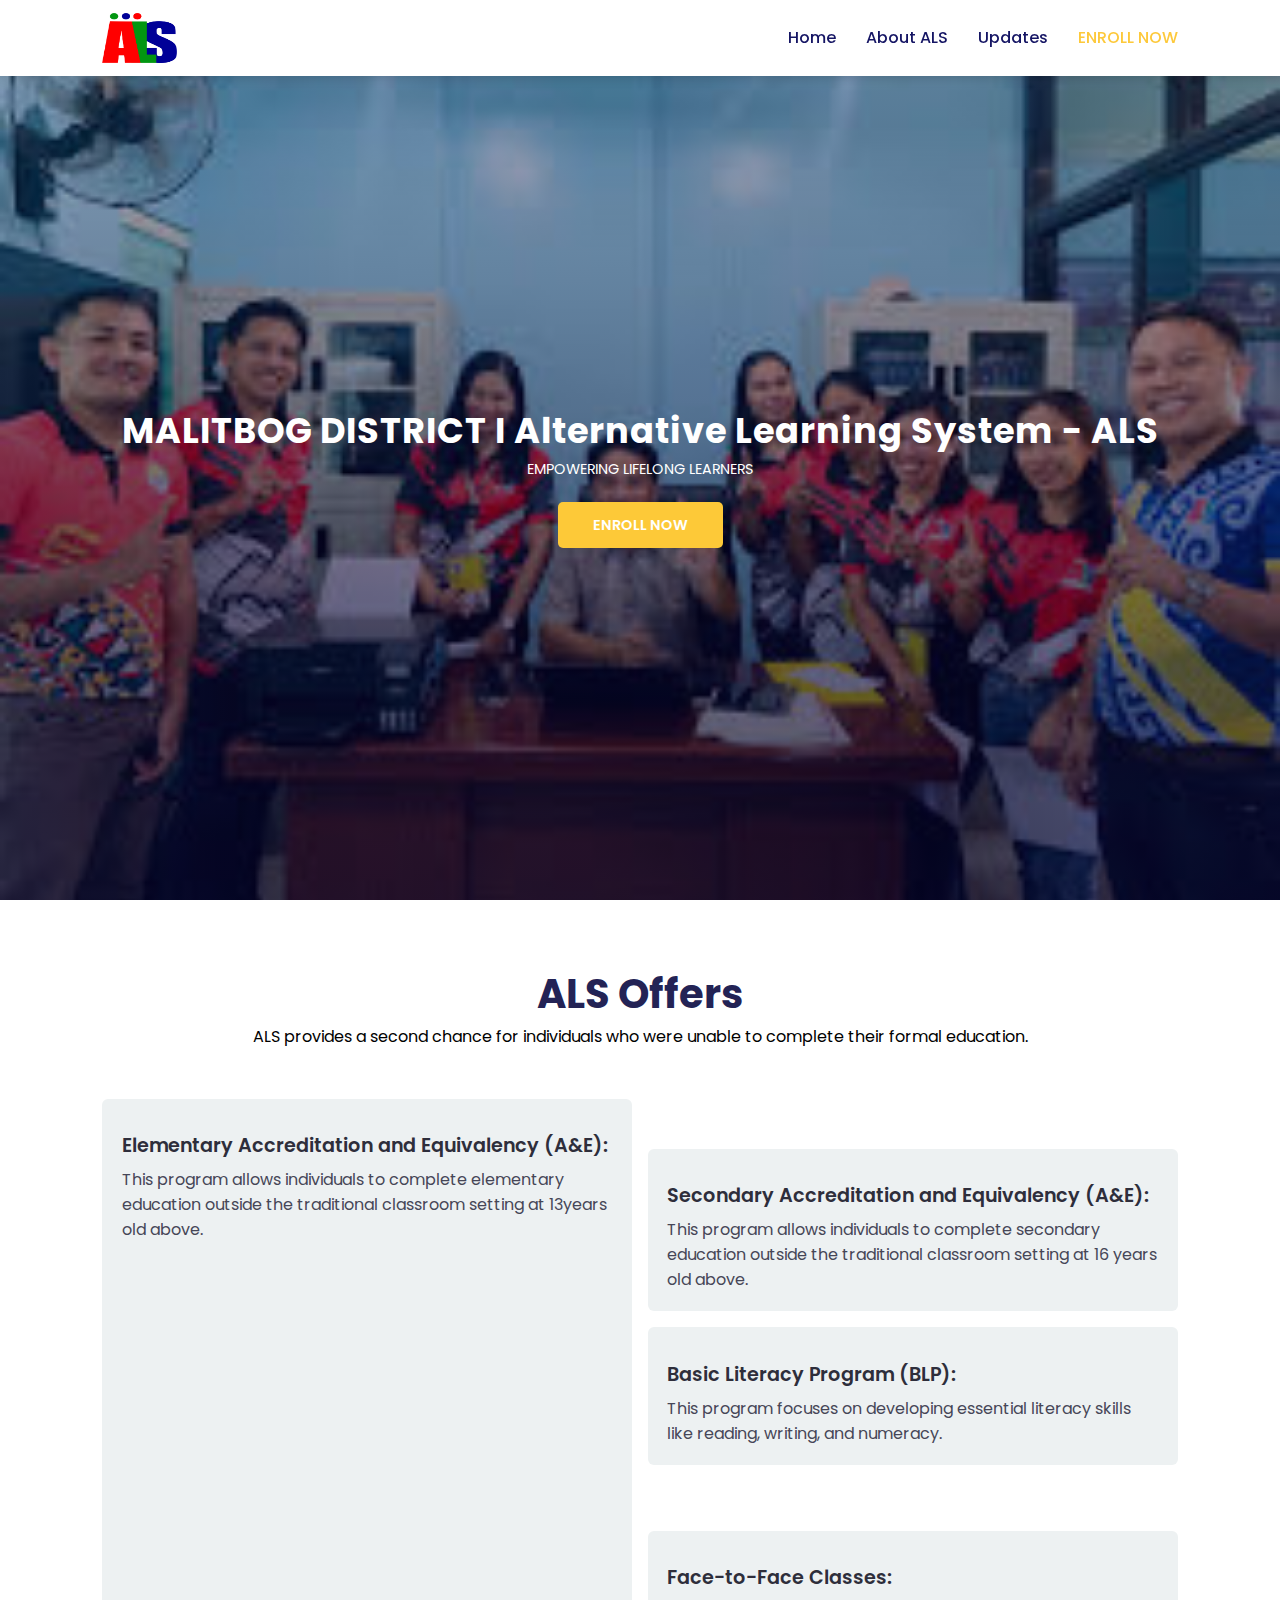
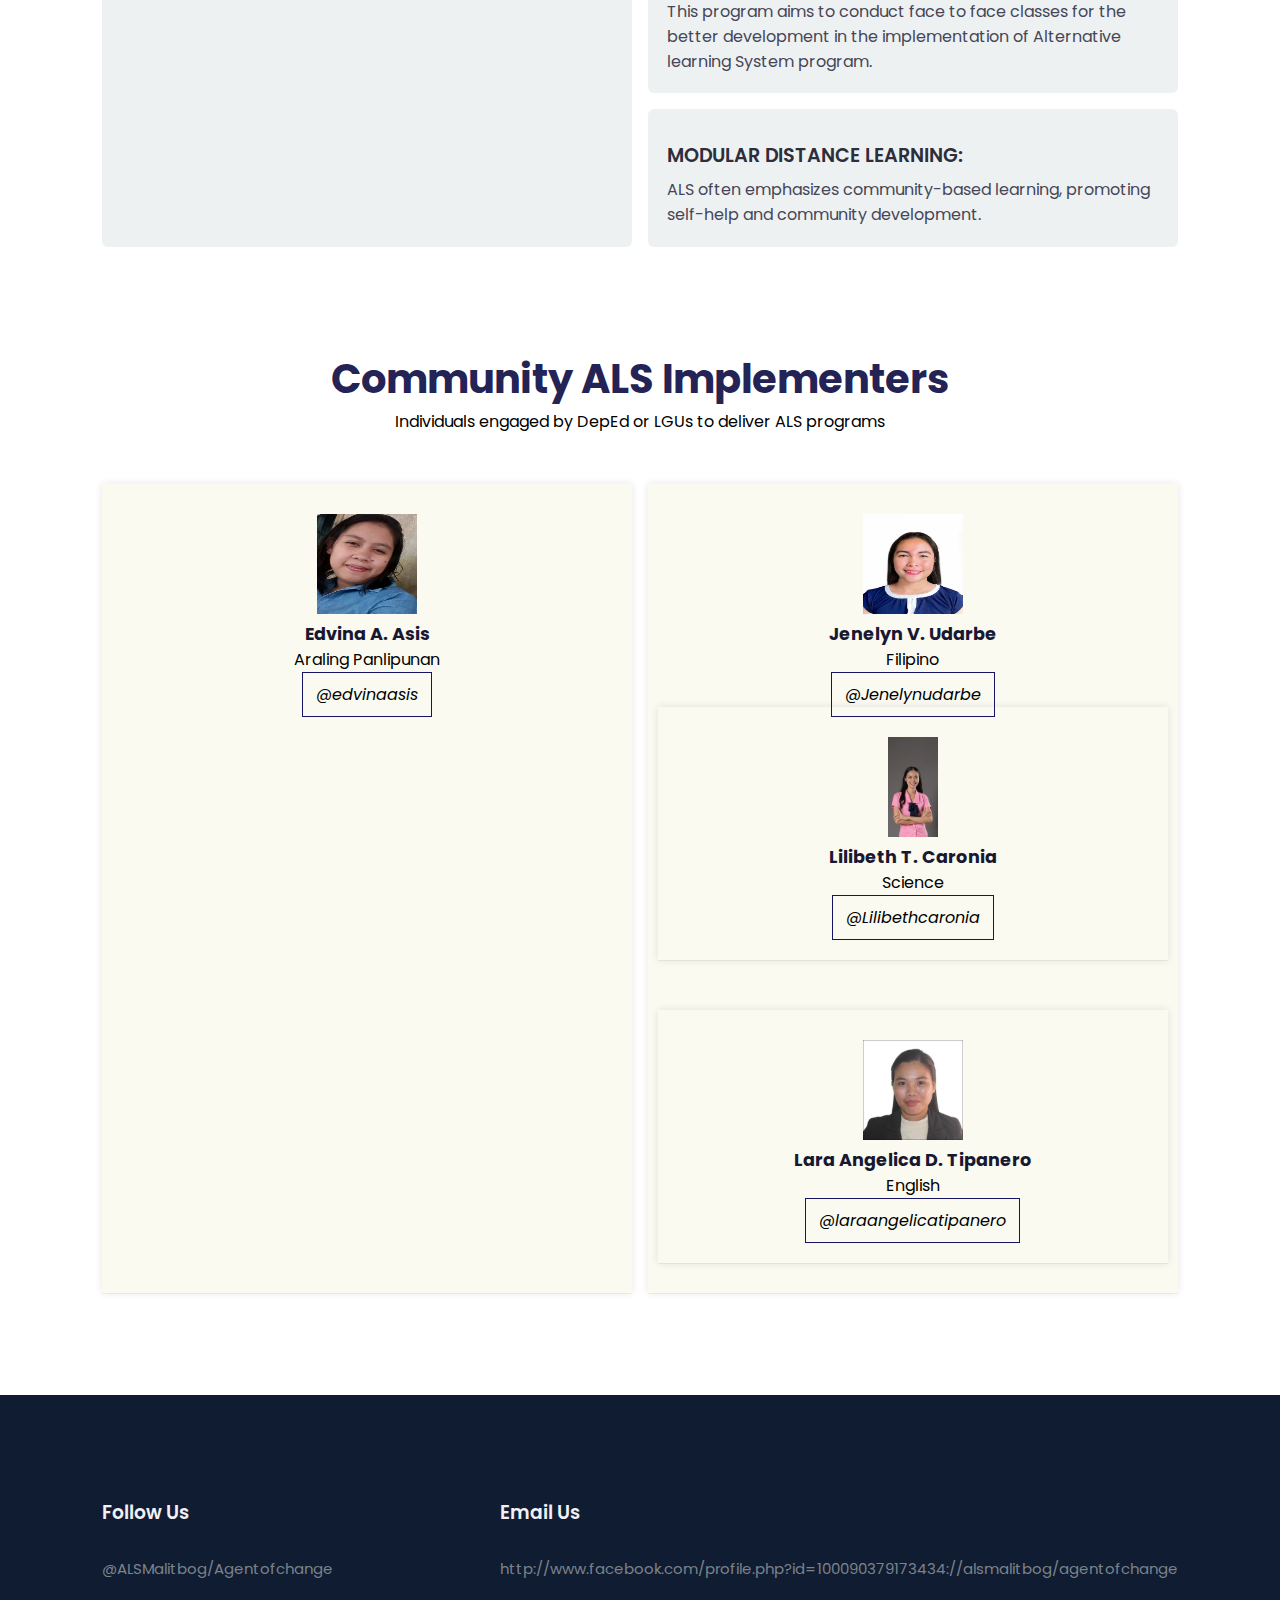
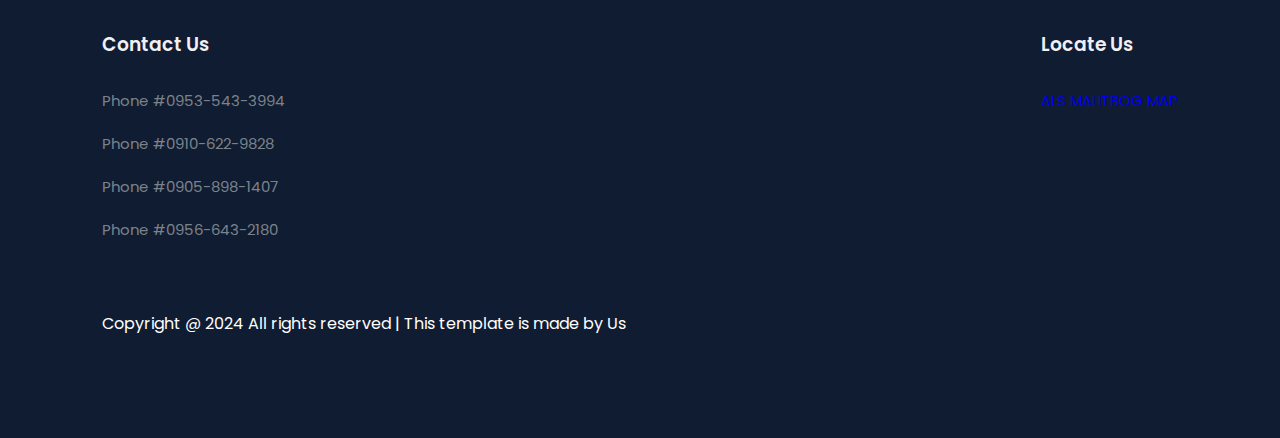
<file: index.html>
<!DOCTYPE html>
<html lang="en">
<head>
	<meta charset="UTF-8">
	<meta name="viewport" content="width=device-width, initial-scale=1.0">
	<title>Education Website Template</title>

	<!-- External CSS -->
	<link rel="stylesheet" href="style.css">

	<!-- JQuery CDN link -->
	<script src="https://code.jquery.com/jquery-3.6.0.min.js" integrity="sha256-/xUj+3OJU5yExlq6GSYGSHk7tPXikynS7ogEvDej/m4=" crossorigin="anonymous"></script>

</head>
<body>
	<!-- Navigation start -->
	<nav>
		<img src="img/ALS Logo.png" class="logo">

		<div class="navigation">
			<ul>
				<i id="menu-close" class="fas fa-times"></i>
				<li><a href="index.html">Home</a></li>
				<li><a href="aboutals.html">About ALS</a></li>
				<li><a href="update.html">Updates</a></li>
				<li><a href=">Contact</a></li>
				<li><a href="https://forms.gle/XPGJYFoWKdZJfBUK6" class="active">ENROLL NOW</a></li>
			</ul>

			<img src="img/BackGround1.jpg" id="menu-btn">
		</div>
	</nav>
	<!-- Navigation ends -->


	<!-- Hero section starts from here -->
	<section id="home">
		<h2>
			MALITBOG DISTRICT I Alternative Learning System - ALS
		</h2>
		<p>EMPOWERING LIFELONG LEARNERS</p>
		<div class="btn">
			<a href="https://forms.gle/XPGJYFoWKdZJfBUK6" class="yellow">ENROLL NOW</a>
		</div>
	</section>
	<!-- Hero section ends from here -->


	<!-- Features section starts from here -->
	<section id="features">
		<h1>ALS Offers</h1>
		<p>ALS provides a second chance for individuals who were unable to complete their formal education.</p>

		<div class="fea-base">
			<div class="fea-box">
				<i class="fas fa-graduation-cap"></i>
				<h3>Elementary Accreditation and Equivalency (A&E):</h3>
				<p>This program allows individuals to complete elementary education outside the traditional classroom setting at 13years old above. </p>
			</div>

			<div class="fea-base">
			<div class="fea-box">
				<i class="fas fa-graduation-cap"></i>
				<h3>Secondary Accreditation and Equivalency (A&E):</h3>
				<p>This program allows individuals to complete secondary education outside the traditional classroom setting at 16 years old above. </p>
			</div>

			<div class="fea-box">
				<i class="fa-solid fa-book-bookmark"></i>
				<h3>Basic Literacy Program (BLP):</h3>
				<p>This program focuses on developing essential literacy skills like reading, writing, and numeracy.</p>
			</div>

			<div class="fea-base">
			<div class="fea-box">
				<i class="fas fa-graduation-cap"></i>
				<h3>Face-to-Face Classes:</h3>
				<p>This program aims to conduct face to face classes for the better development in the implementation of Alternative learning System program. </p>
			</div>

			<div class="fea-box">
				<i class="fas fa-award"></i>
				<h3>MODULAR DISTANCE LEARNING:</h3>
				<p>ALS often emphasizes community-based learning, promoting self-help and community development. </p>
			</div>
		</div>
	</section>
	<!-- Features section ends from here -->

	<!-- Experts section starts from here -->
	<section id="experts">
		<h1>Community ALS Implementers</h1>
		<p>Individuals engaged by DepEd or LGUs to deliver ALS programs</p>
		
		<div class="expert-box">
			<div class="profile">
				<img src="img/asis.jpg" width="100" height="100" alt="Teacher Ed">
				<h6>Edvina A. Asis</h6>
				<p>Araling Panlipunan</p>
				<div class="pro-links">
					<i class="fab fa-facebook">@edvinaasis</i>
				</div>
			</div>

			<div class="profile">
				<img src="img/udarbe.jpeg" width="100" height="100" alt="Teacher Jen">
				<h6>Jenelyn V. Udarbe</h6>
				<p>Filipino</p>
				<div class="pro-links">
					<i class="fab fa-facebook">@Jenelynudarbe</i>
				</div>
			<div class="profile">
				<img src="img/caronia.jpg" widht="200" height="100" alt="Teacher Beth">
				<h6>Lilibeth T. Caronia</h6>
				<p>Science</p>
				<div class="pro-links">
					<i class="fab fa-facebook">@Lilibethcaronia</i>
				</div>
			</div>

			<div class="expert-box">
			<div class="profile">
				<img src="img/tipanero.jpeg" widht="100" height="100" alt="Teacher Lar">
				<h6>Lara Angelica D. Tipanero</h6>
				<p>English</p>
				<div class="pro-links">
					<i class="fab fa-facebook">@laraangelicatipanero</i>
				</div>
			</div>
		</div>
	</section>
	<!-- Experts section ends from here -->

	<!-- Footer section starts from here -->
	<footer>
		<div class="footer-col">
			<h3>Follow Us</h3>
			<li>@ALSMalitbog/Agentofchange</li>
		</div>

		<div class="footer-col">
			<h3>Email Us</h3>
			<li>http://www.facebook.com/profile.php?id=100090379173434://alsmalitbog/agentofchange</li>
		</div>

		<div class="footer-col">
			<h3>Contact Us</h3>
			<li>Phone #0953-543-3994</li>
			<li>Phone #0910-622-9828</li>
			<li>Phone #0905-898-1407</li>
			<li>Phone #0956-643-2180</li>
		</div>
		<div class="footer-col">
			<h3>Locate Us</h3>
			<li><a href="https://www.google.com/maps/place/Malitbog+Central+Elementary+School/@8.5346956,124.8741057,17z/data=!3m1!4b1!4m6!3m5!1s0x32ffc211629972f7:0xf71ad9702c3e89be!8m2!3d8.5346903!4d124.8766806!16s%2Fg%2F11hd1l27cy?entry=ttu&g_ep=EgoyMDI1MDUyOC4wIKXMDSoASAFQAw%3D%3D"> ALS MALITBOG MAP</a></li> 
		</div>

		<div class="copyright">
			<p>Copyright @ 2024 All rights reserved | This template is made by Us</p>
		</div>
	</footer>
	<!-- Footer section ends from here -->

	<script>
		// Show menu links on burger click
		$('#menu-btn').click(function(){
			$('nav .navigation ul').addClass('active')
		});

		// Hide navbar on click function
		$('#menu-close').click(function(){
			$('nav .navigation ul').removeClass('active')
		});
	</script>
</body>
</html>
</file>
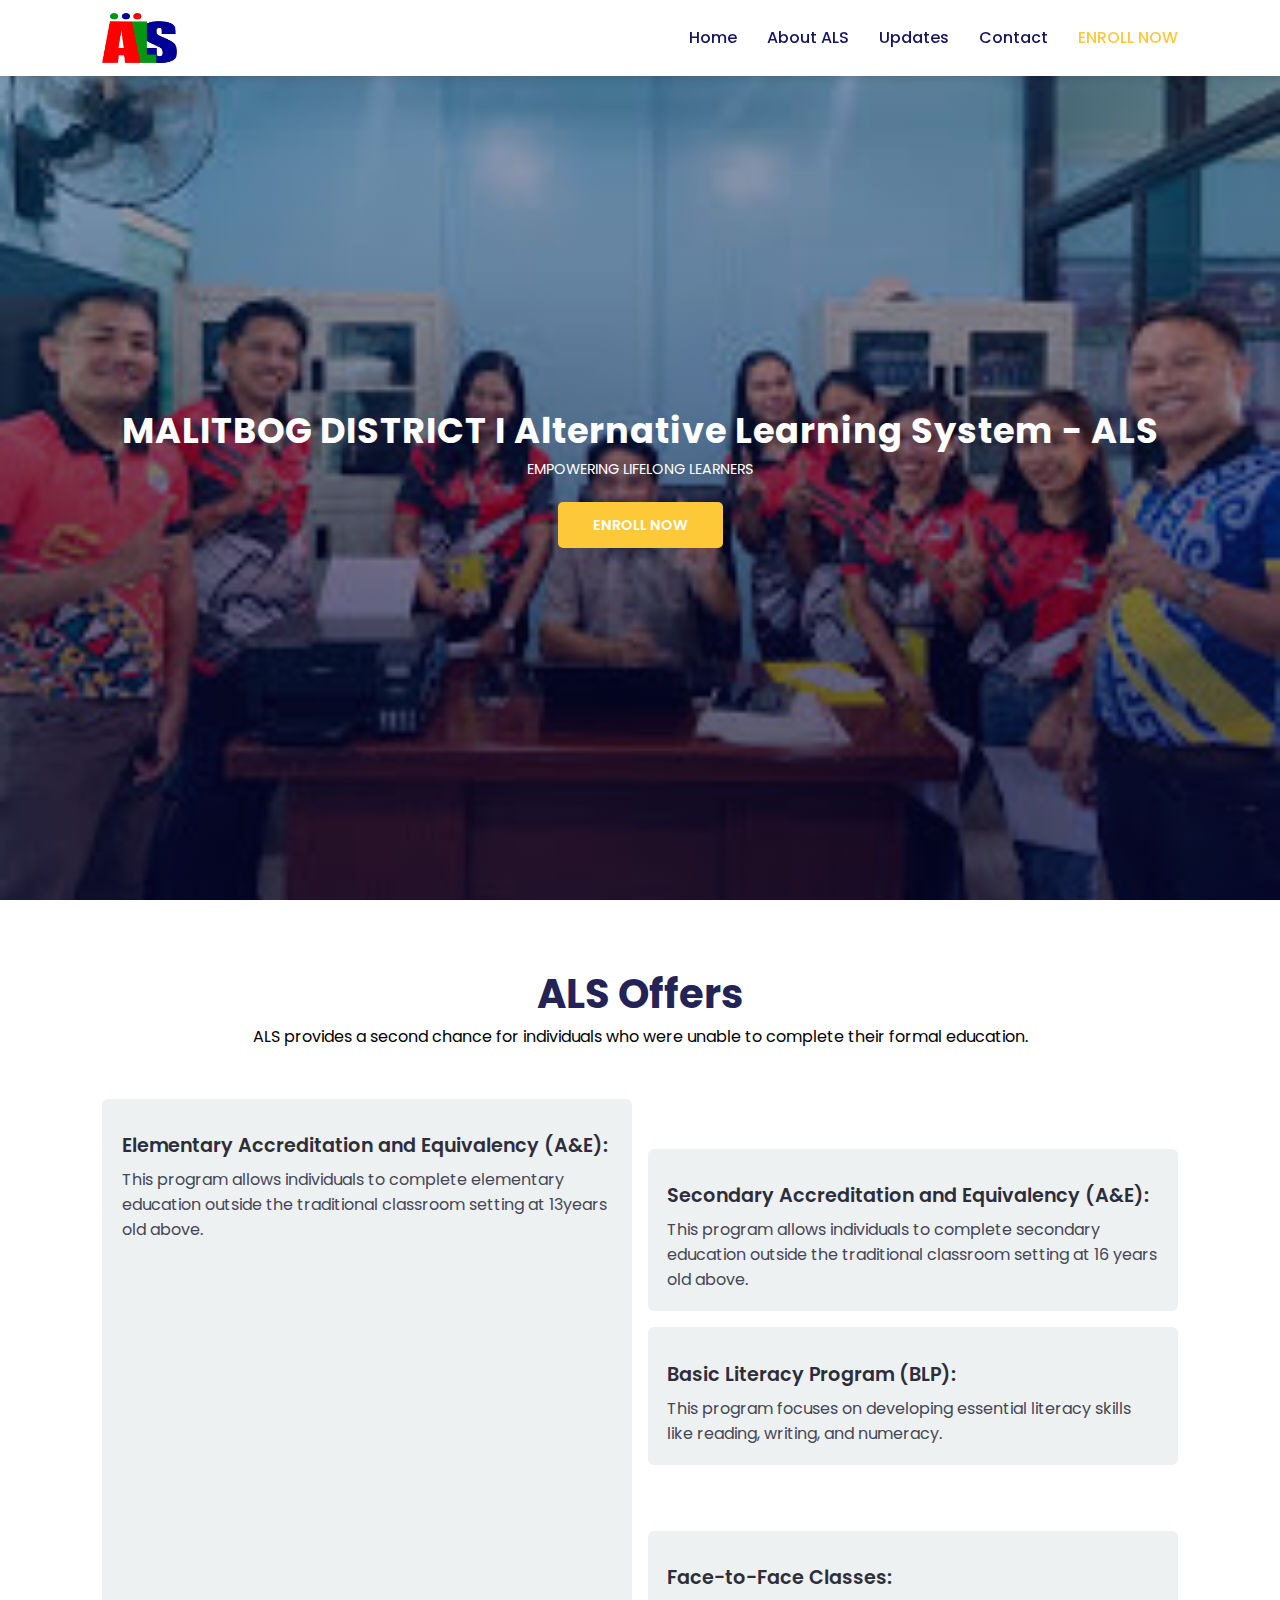
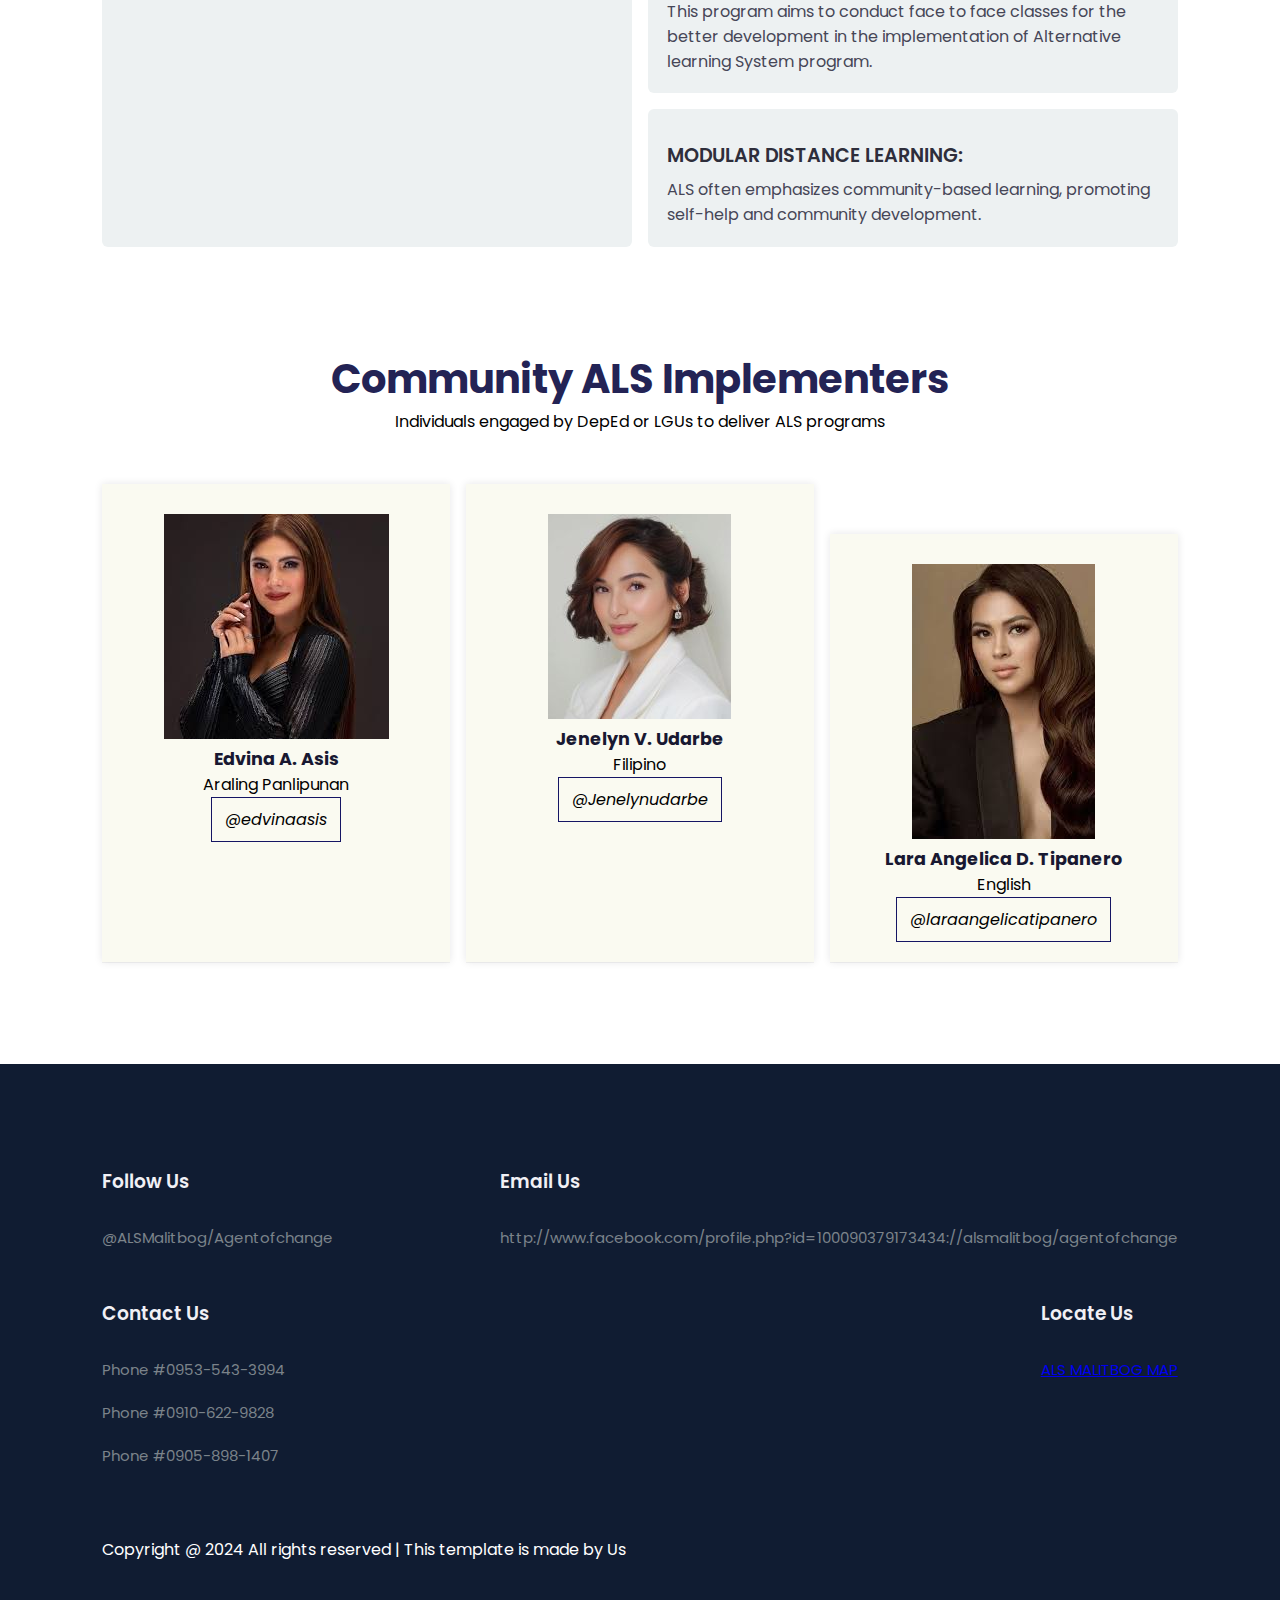
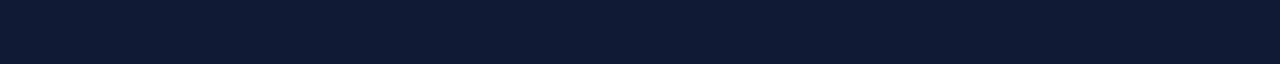
<file: ALS Website/index.html>
<!DOCTYPE html>
<html lang="en">
<head>
	<meta charset="UTF-8">
	<meta name="viewport" content="width=device-width, initial-scale=1.0">
	<title>Education Website Template</title>

	<!-- External CSS -->
	<link rel="stylesheet" href="style.css">

	<!-- JQuery CDN link -->
	<script src="https://code.jquery.com/jquery-3.6.0.min.js" integrity="sha256-/xUj+3OJU5yExlq6GSYGSHk7tPXikynS7ogEvDej/m4=" crossorigin="anonymous"></script>

</head>
<body>
	<!-- Navigation start -->
	<nav>
		<img src="img/ALS Logo.png" class="logo">

		<div class="navigation">
			<ul>
				<i id="menu-close" class="fas fa-times"></i>
				<li><a href="https://forms.gle/XPGJYFoWKdZJfBUK6"index.html">Home</a></li>
				<li><a href="https://forms.gle/XPGJYFoWKdZJfBUK6"aboutals.html">About ALS</a></li>
				<li><a href="https://forms.gle/XPGJYFoWKdZJfBUK6"update.html">Updates</a></li>
				<li><a href="https://forms.gle/XPGJYFoWKdZJfBUK6"contact.html">Contact</a></li>
				<li><a href="https://forms.gle/XPGJYFoWKdZJfBUK6" class="active">ENROLL NOW</a></li>
			</ul>

			<img src="img/BackGround1.jpg" id="menu-btn">
		</div>
	</nav>
	<!-- Navigation ends -->


	<!-- Hero section starts from here -->
	<section id="home">
		<h2>
			MALITBOG DISTRICT I Alternative Learning System - ALS
		</h2>
		<p>EMPOWERING LIFELONG LEARNERS</p>
		<div class="btn">
			<a href="https://forms.gle/XPGJYFoWKdZJfBUK6" class="yellow">ENROLL NOW</a>
		</div>
	</section>
	<!-- Hero section ends from here -->


	<!-- Features section starts from here -->
	<section id="features">
		<h1>ALS Offers</h1>
		<p>ALS provides a second chance for individuals who were unable to complete their formal education.</p>

		<div class="fea-base">
			<div class="fea-box">
				<i class="fas fa-graduation-cap"></i>
				<h3>Elementary Accreditation and Equivalency (A&E):</h3>
				<p>This program allows individuals to complete elementary education outside the traditional classroom setting at 13years old above. </p>
			</div>

			<div class="fea-base">
			<div class="fea-box">
				<i class="fas fa-graduation-cap"></i>
				<h3>Secondary Accreditation and Equivalency (A&E):</h3>
				<p>This program allows individuals to complete secondary education outside the traditional classroom setting at 16 years old above. </p>
			</div>

			<div class="fea-box">
				<i class="fa-solid fa-book-bookmark"></i>
				<h3>Basic Literacy Program (BLP):</h3>
				<p>This program focuses on developing essential literacy skills like reading, writing, and numeracy.</p>
			</div>

			<div class="fea-base">
			<div class="fea-box">
				<i class="fas fa-graduation-cap"></i>
				<h3>Face-to-Face Classes:</h3>
				<p>This program aims to conduct face to face classes for the better development in the implementation of Alternative learning System program. </p>
			</div>

			<div class="fea-box">
				<i class="fas fa-award"></i>
				<h3>MODULAR DISTANCE LEARNING:</h3>
				<p>ALS often emphasizes community-based learning, promoting self-help and community development. </p>
			</div>
		</div>
	</section>
	<!-- Features section ends from here -->

	<!-- Experts section starts from here -->
	<section id="experts">
		<h1>Community ALS Implementers</h1>
		<p>Individuals engaged by DepEd or LGUs to deliver ALS programs</p>
		
		<div class="expert-box">
			<div class="profile">
				<img src="img/vina.jpg" alt="Teacher Ed">
				<h6>Edvina A. Asis</h6>
				<p>Araling Panlipunan</p>
				<div class="pro-links">
					<i class="fab fa-facebook">@edvinaasis</i>
				</div>
			</div>

			<div class="profile">
				<img src="img/jennylyn-bridal-look-8.jpg" alt="Teacher Jen">
				<h6>Jenelyn V. Udarbe</h6>
				<p>Filipino</p>
				<div class="pro-links">
					<i class="fab fa-facebook">@Jenelynudarbe</i>
				</div>
			</div>

			<div class="expert-box">
			<div class="profile">
				<img src="img/lara.jpg" alt="Teacher Lar">
				<h6>Lara Angelica D. Tipanero</h6>
				<p>English</p>
				<div class="pro-links">
					<i class="fab fa-facebook">@laraangelicatipanero</i>
				</div>
			</div>
		</div>
	</section>
	<!-- Experts section ends from here -->

	<!-- Footer section starts from here -->
	<footer>
		<div class="footer-col">
			<h3>Follow Us</h3>
			<li>@ALSMalitbog/Agentofchange</li>
		</div>

		<div class="footer-col">
			<h3>Email Us</h3>
			<li>http://www.facebook.com/profile.php?id=100090379173434://alsmalitbog/agentofchange</li>
		</div>

		<div class="footer-col">
			<h3>Contact Us</h3>
			<li>Phone #0953-543-3994</li>
			<li>Phone #0910-622-9828</li>
			<li>Phone #0905-898-1407</li>
		</div>
		<div class="footer-col">
			<h3>Locate Us</h3>
			<li><a href="https://www.google.com/maps/place/Malitbog+Central+Elementary+School/@8.5346956,124.8741057,17z/data=!3m1!4b1!4m6!3m5!1s0x32ffc211629972f7:0xf71ad9702c3e89be!8m2!3d8.5346903!4d124.8766806!16s%2Fg%2F11hd1l27cy?entry=ttu&g_ep=EgoyMDI1MDUyOC4wIKXMDSoASAFQAw%3D%3D"> ALS MALITBOG MAP</a></li> 
		</div>

		<div class="copyright">
			<p>Copyright @ 2024 All rights reserved | This template is made by Us</p>
		</div>
	</footer>
	<!-- Footer section ends from here -->

	<script>
		// Show menu links on burger click
		$('#menu-btn').click(function(){
			$('nav .navigation ul').addClass('active')
		});

		// Hide navbar on click function
		$('#menu-close').click(function(){
			$('nav .navigation ul').removeClass('active')
		});
	</script>
</body>
</html>
</file>
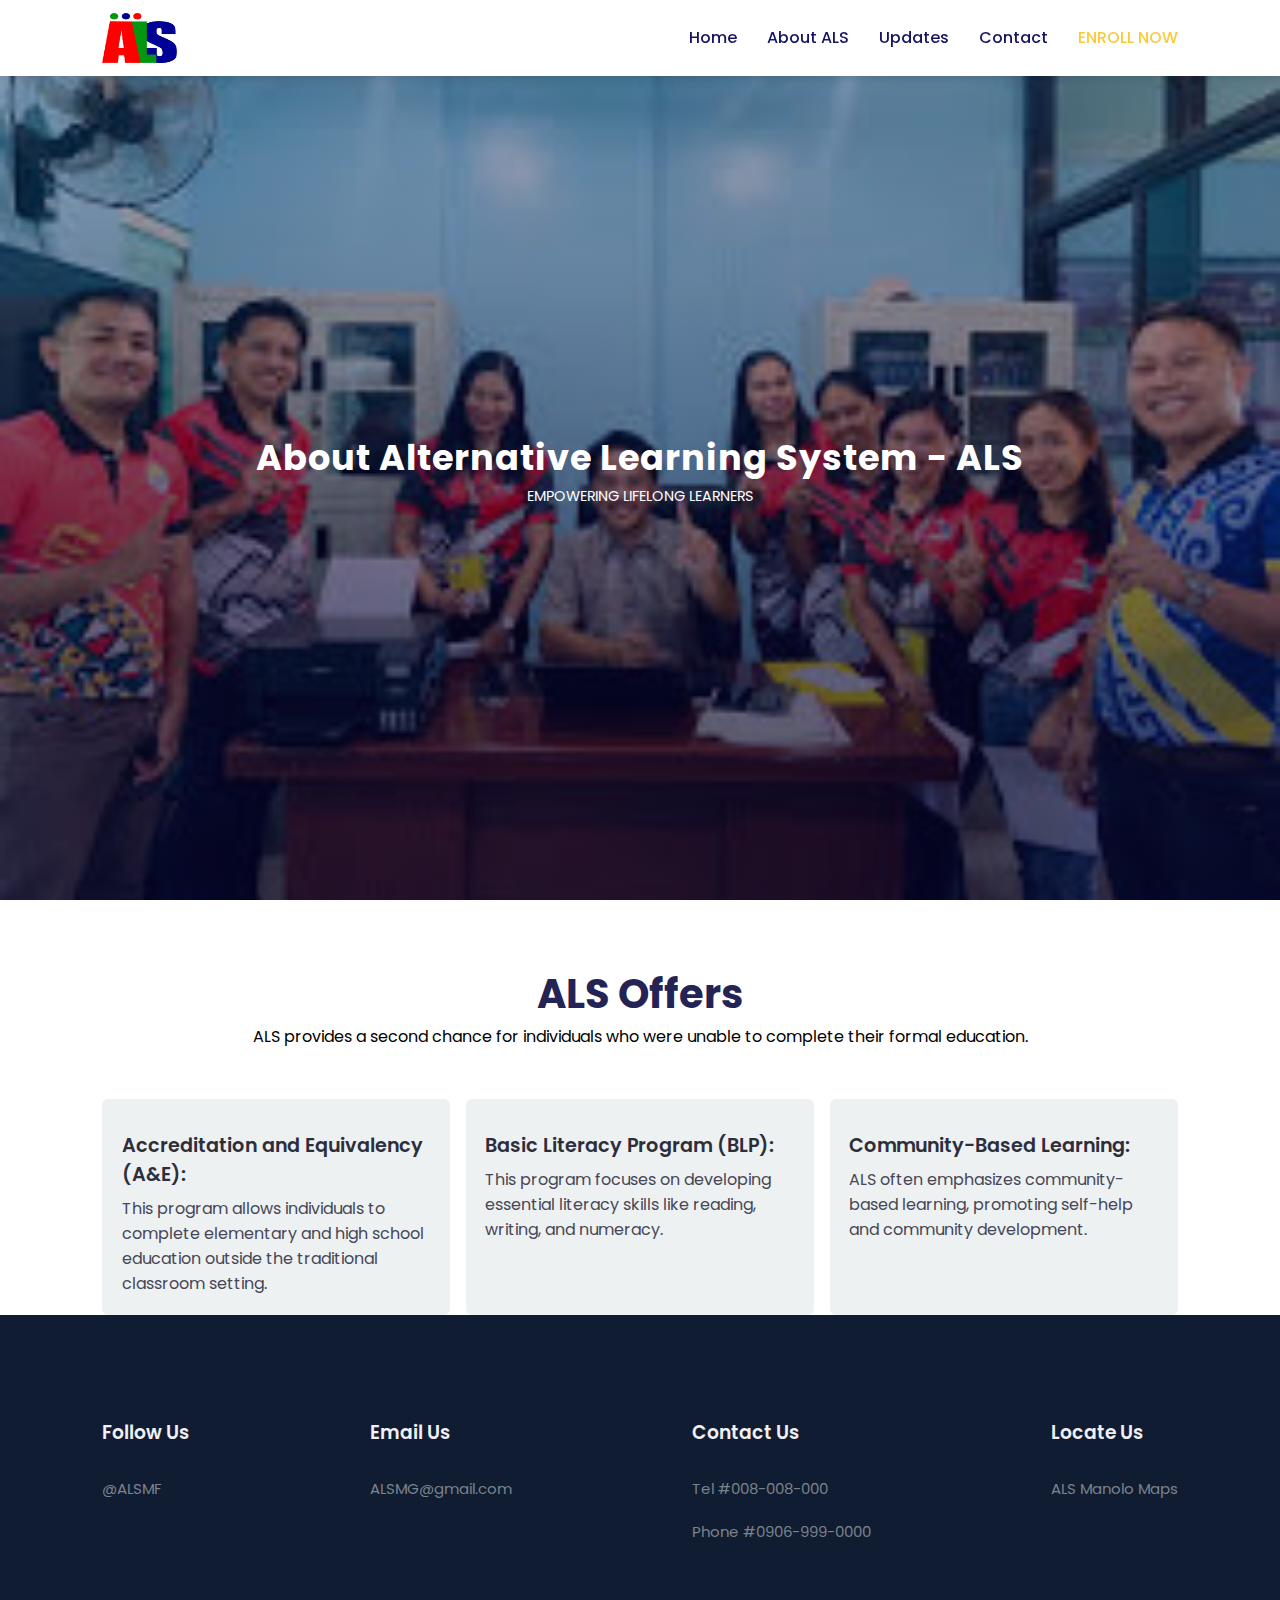
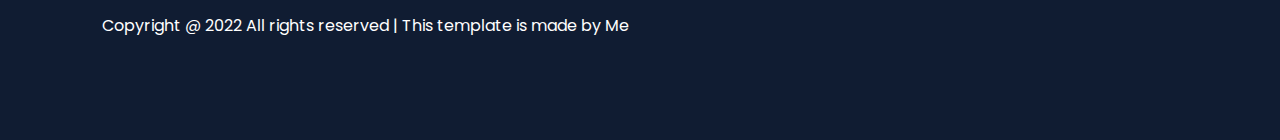
<file: aboutals.html>
<!DOCTYPE html>
<html lang="en">
<head>
	<meta charset="UTF-8">
	<meta name="viewport" content="width=device-width, initial-scale=1.0">
	<title>Education Website Template</title>

	<!-- External CSS -->
	<link rel="stylesheet" href="style.css">

	<!-- JQuery CDN link -->
	<script src="https://code.jquery.com/jquery-3.6.0.min.js" integrity="sha256-/xUj+3OJU5yExlq6GSYGSHk7tPXikynS7ogEvDej/m4=" crossorigin="anonymous"></script>

</head>
<body>
	<!-- Navigation start -->
	<nav>
		<img src="img/ALS Logo.png" class="logo">

		<div class="navigation">
			<ul>
				<i id="menu-close" class="fas fa-times"></i>
				<li><a href="index.html">Home</a></li>
				<li><a href="aboutals.html">About ALS</a></li>
				<li><a href="update.html">Updates</a></li>
				<li><a href="contact.html">Contact</a></li>
				<li><a href="#" class="active">ENROLL NOW</a></li>
			</ul>

			<img src="img/menu.png" id="menu-btn">
		</div>
	</nav>
	<!-- Navigation ends -->


	<!-- Hero section starts from here -->
	<section id="home">
		<h2>
			About Alternative Learning System - ALS
		</h2>
		<p>EMPOWERING LIFELONG LEARNERS</p>
	</section>
	<!-- Hero section ends from here -->


	<!-- Features section starts from here -->
	<section id="features">
		<h1>ALS Offers</h1>
		<p>ALS provides a second chance for individuals who were unable to complete their formal education.</p>

		<div class="fea-base">
			<div class="fea-box">
				<i class="fas fa-graduation-cap"></i>
				<h3>Accreditation and Equivalency (A&E):</h3>
				<p>This program allows individuals to complete elementary and high school education outside the traditional classroom setting. </p>
			</div>

			<div class="fea-box">
				<i class="fa-solid fa-book-bookmark"></i>
				<h3>Basic Literacy Program (BLP):</h3>
				<p>This program focuses on developing essential literacy skills like reading, writing, and numeracy.</p>
			</div>

			<div class="fea-box">
				<i class="fas fa-award"></i>
				<h3>Community-Based Learning:</h3>
				<p>ALS often emphasizes community-based learning, promoting self-help and community development. </p>
			</div>
		</div>
	</section>
	<!-- Features section ends from here -->

	<!-- Footer section starts from here -->
	<footer>
		<div class="footer-col">
			<h3>Follow Us</h3>
			<li>@ALSMF</li>
		</div>

		<div class="footer-col">
			<h3>Email Us</h3>
			<li>ALSMG@gmail.com</li>
		</div>

		<div class="footer-col">
			<h3>Contact Us</h3>
			<li>Tel #008-008-000</li>
			<li>Phone #0906-999-0000</li>
		</div>

		<div class="footer-col">
			<h3>Locate Us</h3>
			<li>ALS Manolo Maps</li>
		</div>

		<div class="copyright">
			<p>Copyright @ 2022 All rights reserved | This template is made by Me</p>
		</div>
	</footer>
	<!-- Footer section ends from here -->

	<script>
		// Show menu links on burger click
		$('#menu-btn').click(function(){
			$('nav .navigation ul').addClass('active')
		});

		// Hide navbar on click function
		$('#menu-close').click(function(){
			$('nav .navigation ul').removeClass('active')
		});
	</script>
</body>
</html>
</file>
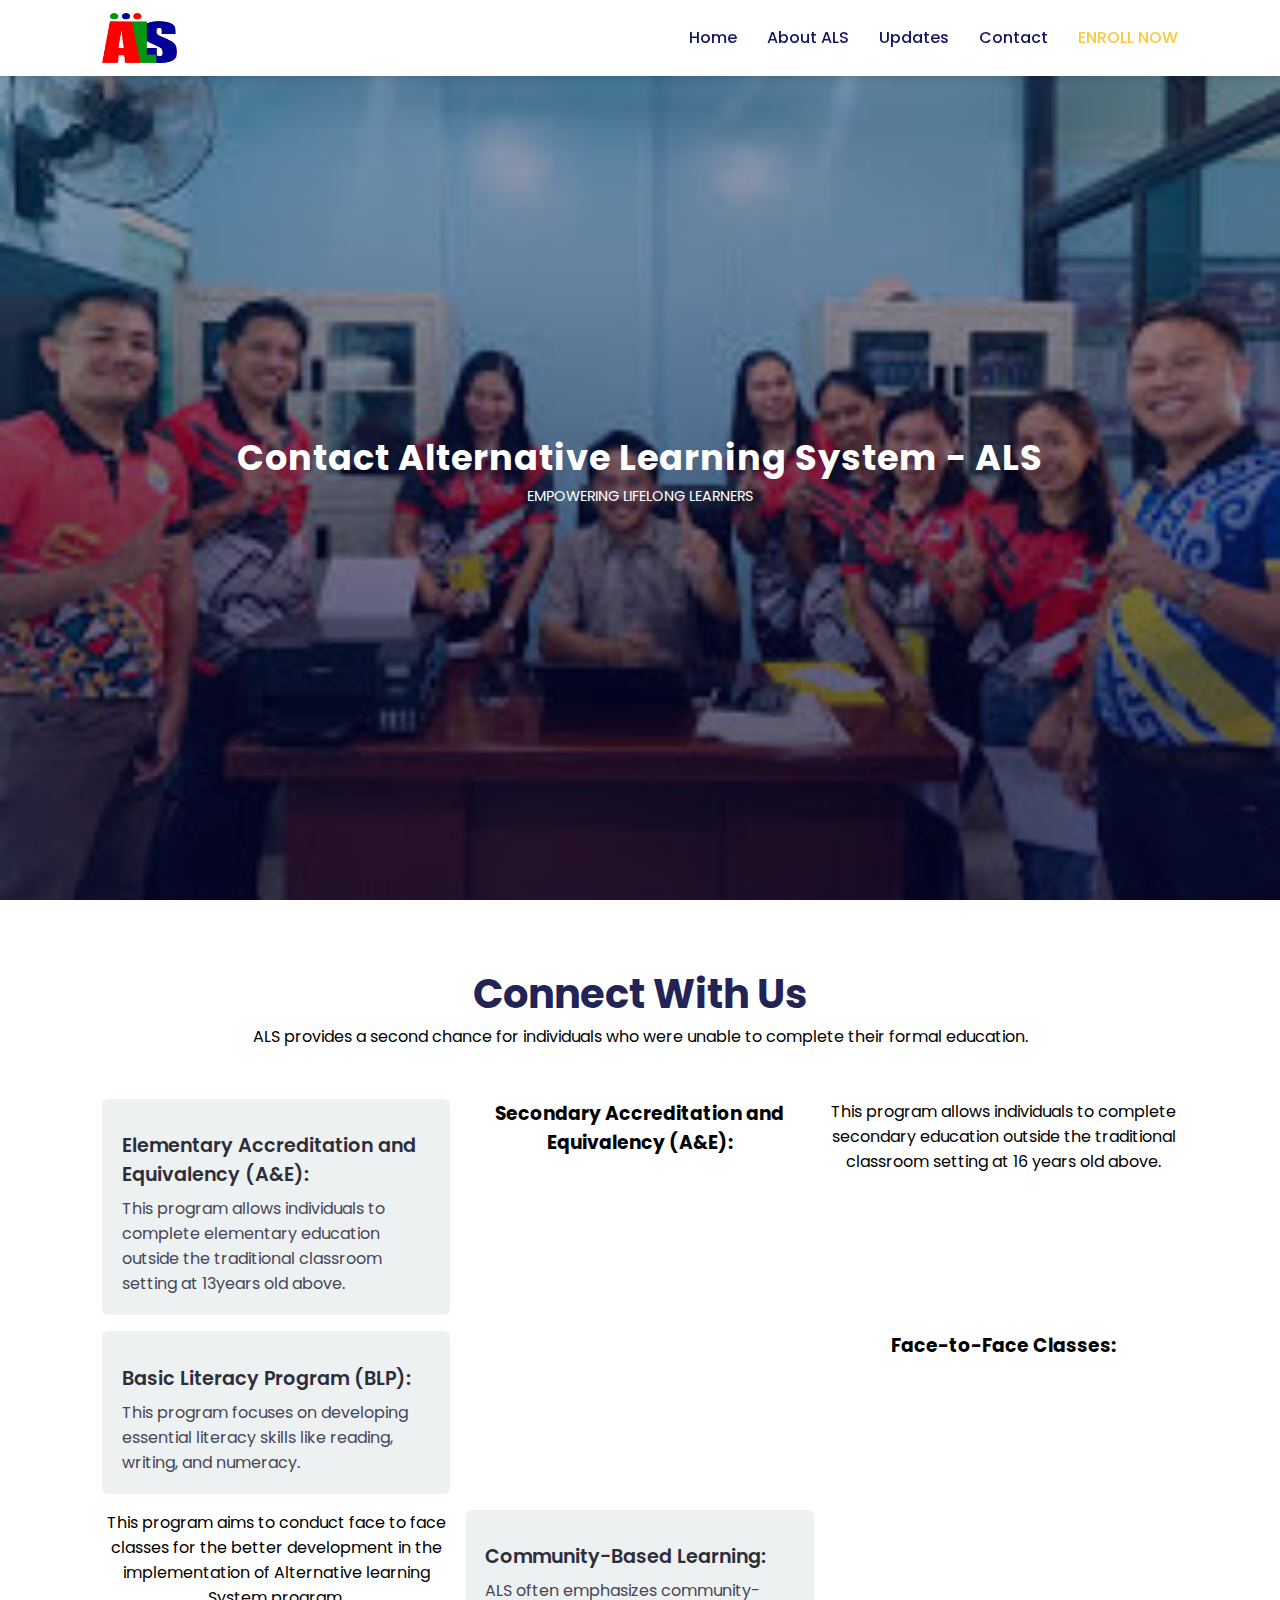
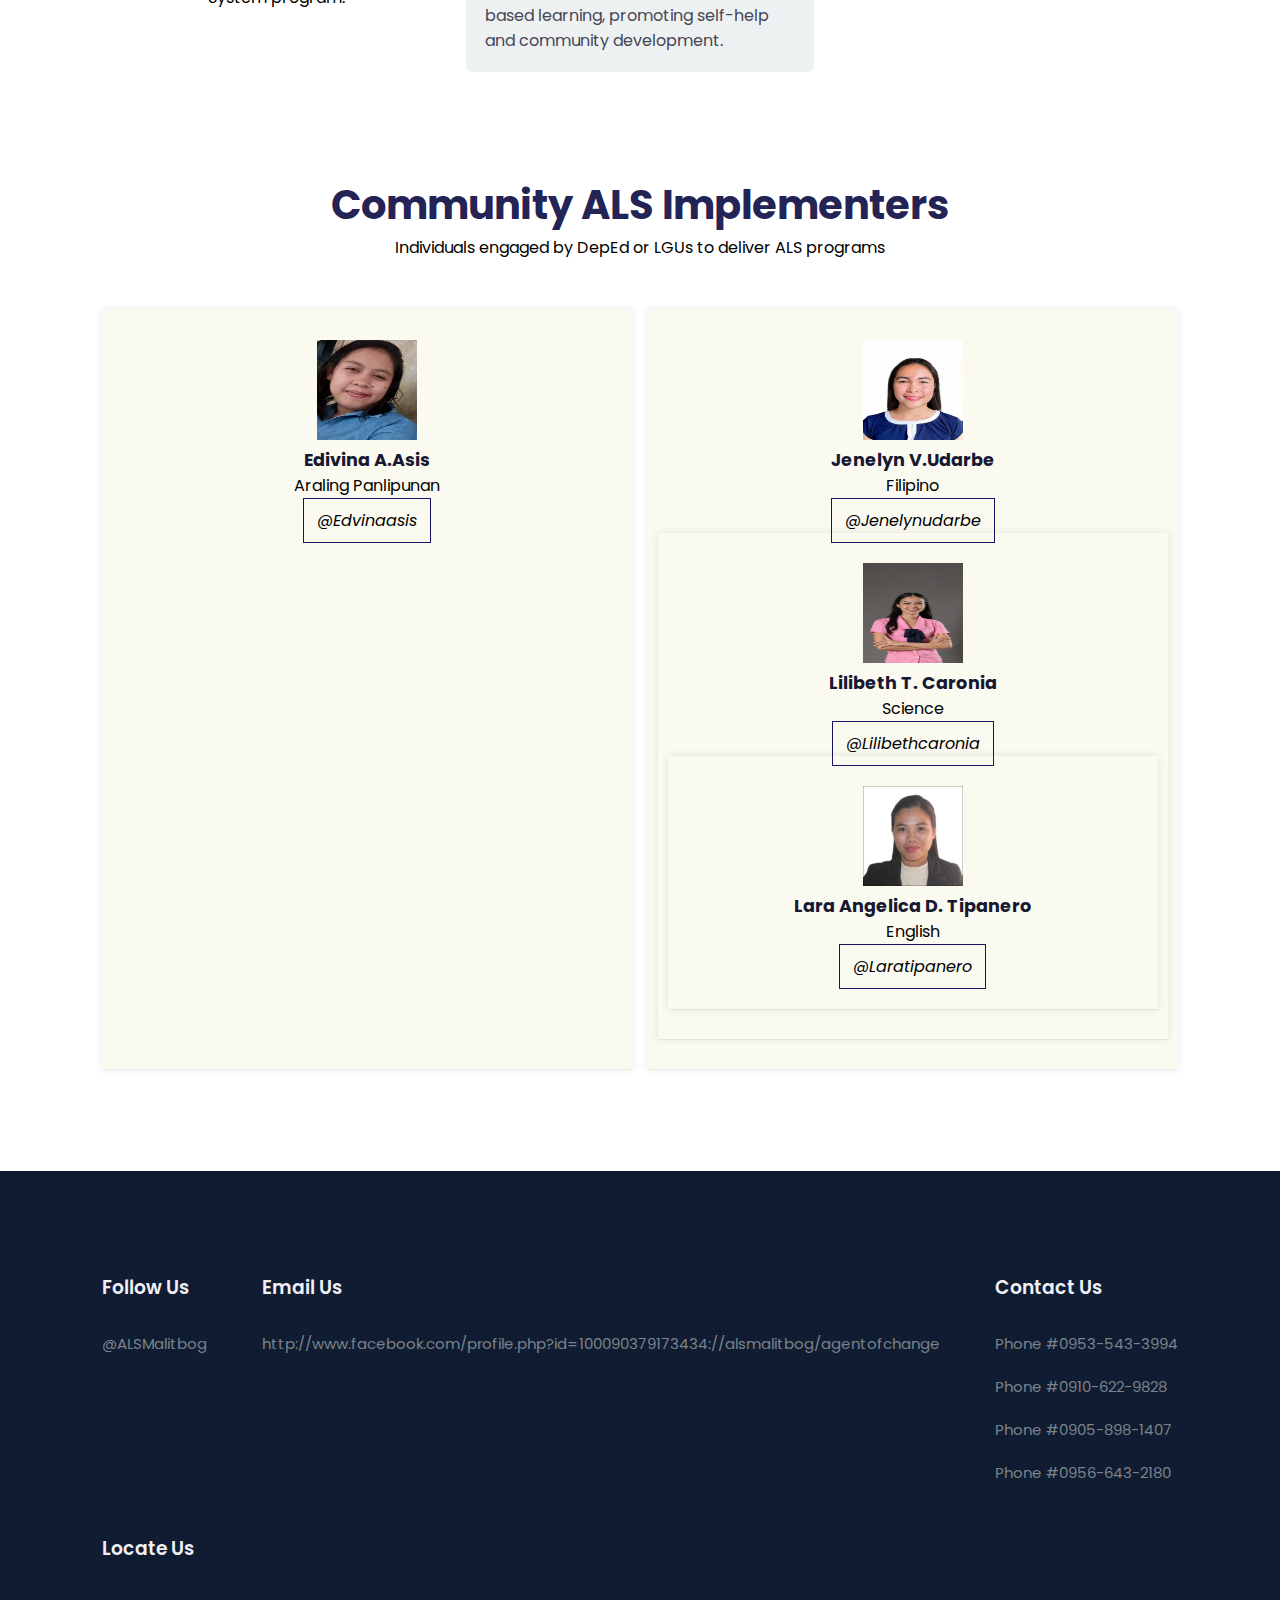
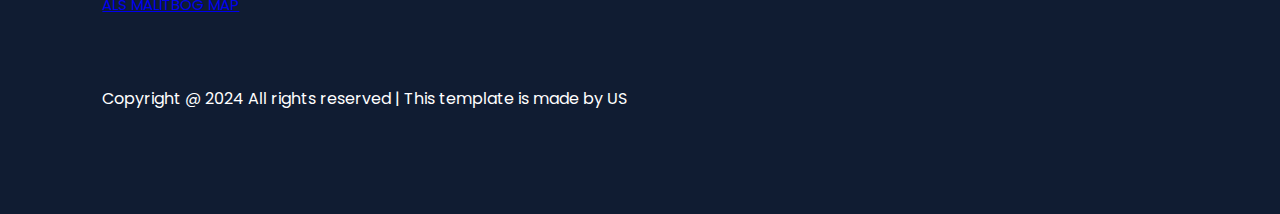
<file: contact.html>
<!DOCTYPE html>
<html lang="en">
<head>
	<meta charset="UTF-8">
	<meta name="viewport" content="width=device-width, initial-scale=1.0">
	<title>Education Website Template</title>

	<!-- External CSS -->
	<link rel="stylesheet" href="style.css">

	<!-- JQuery CDN link -->
	<script src="https://code.jquery.com/jquery-3.6.0.min.js" integrity="sha256-/xUj+3OJU5yExlq6GSYGSHk7tPXikynS7ogEvDej/m4=" crossorigin="anonymous"></script>

</head>
<body>
	<!-- Navigation start -->
	<nav>
		<img src="img/ALS Logo.png" class="logo">

		<div class="navigation">
			<ul>
				<i id="menu-close" class="fas fa-times"></i>
				<li><a href="index.html">Home</a></li>
				<li><a href="aboutals.html">About ALS</a></li>
				<li><a href="update.html">Updates</a></li>
				<li><a href="contact.html">Contact</a></li>
				<li><a href="#" class="active">ENROLL NOW</a></li>
			</ul>

			<img src="img/menu.png" id="menu-btn">
		</div>
	</nav>
	<!-- Navigation ends -->


	<!-- Hero section starts from here -->
	<section id="home">
		<h2>
			Contact Alternative Learning System - ALS
		</h2>
		<p>EMPOWERING LIFELONG LEARNERS</p>
	</section>
	<!-- Hero section ends from here -->


	<!-- Features section starts from here -->
	<section id="features">
		<h1>Connect With Us</h1>
		<p>ALS provides a second chance for individuals who were unable to complete their formal education.</p>

		<div class="fea-base">
			<div class="fea-box">
				<i class="fas fa-graduation-cap"></i>
				<h3>Elementary Accreditation and Equivalency (A&E):</h3>
				<p>This program allows individuals to complete elementary education outside the traditional classroom setting at 13years old above. </p>
			</div>
				<h3>Secondary Accreditation and Equivalency (A&E):</h3>
				<p>This program allows individuals to complete secondary education outside the traditional classroom setting at 16 years old above. </p>
			<div class="fea-box">
				
				<i class="fa-solid fa-book-bookmark"></i>
				<h3>Basic Literacy Program (BLP):</h3>
				<p>This program focuses on developing essential literacy skills like reading, writing, and numeracy.</p>
			</div>
			<i class="fas fa-graduation-cap"></i>
				<h3>Face-to-Face Classes:</h3>
				<p>This program aims to conduct face to face classes for the better development in the implementation of Alternative learning System program. </p>
			<div class="fea-box">
				<i class="fas fa-award"></i>
				<h3>Community-Based Learning:</h3>
				<p>ALS often emphasizes community-based learning, promoting self-help and community development. </p>
			</div>
		</div>
	</section>
	<!-- Features section ends from here -->

	<!-- Experts section starts from here -->
	<section id="experts">
		<h1>Community ALS Implementers</h1>
		<p>Individuals engaged by DepEd or LGUs to deliver ALS programs</p>
		
		<div class="expert-box">
			<div class="profile">
				<img src="img/asis.jpg" width="100" height="100" alt="Teacher Ed">
				<h6>Edivina A.Asis</h6>
				<p>Araling Panlipunan</p>
				<div class="pro-links">
					<i class="fab fa-facebook">@Edvinaasis</i>
				</div>
			</div>
			<div class="profile">
				<img src="img/udarbe.jpeg" width="100" height="100" alt="Teacher Jen">
				<h6>Jenelyn V.Udarbe</h6>
				<p>Filipino</p>
				<div class="pro-links">
					<i class="fab fa-facebook">@Jenelynudarbe</i>
				</div>
			<div class="profile">
				<img src="img/caronia.jpg" width="100" height="100" alt="Teacher Beth">
				<h6>Lilibeth T. Caronia</h6>
				<p>Science</p>
				<div class="pro-links">
					<i class="fab fa-facebook">@Lilibethcaronia</i>
				</div>

			<div class="profile">
				<img src="img/tipanero.jpeg" width="100" height="100" alt="Teacher Jason">
				<h6>Lara Angelica D. Tipanero</h6>
				<p>English</p>
				<div class="pro-links">
					<i class="fab fa-facebook">@Laratipanero</i>
				</div>
			</div>

		</div>
	</section>
	<!-- Experts section ends from here -->

	<!-- Footer section starts from here -->
	<footer>
		<div class="footer-col">
			<h3>Follow Us</h3>
			<li>@ALSMalitbog</li>
		</div>

		<div class="footer-col">
			<h3>Email Us</h3>
			<li>http://www.facebook.com/profile.php?id=100090379173434://alsmalitbog/agentofchange</li>
		</div>

		<div class="footer-col">
			<h3>Contact Us</h3>
			<li>Phone #0953-543-3994</li>
			<li>Phone #0910-622-9828</li>
			<li>Phone #0905-898-1407</li>
			<li>Phone #0956-643-2180</li>
		</div>

		<div class="footer-col">
			<h3>Locate Us</h3>
			<li><a href="https://www.google.com/maps/place/Malitbog+Central+Elementary+School/@8.5346956,124.8741057,17z/data=!3m1!4b1!4m6!3m5!1s0x32ffc211629972f7:0xf71ad9702c3e89be!8m2!3d8.5346903!4d124.8766806!16s%2Fg%2F11hd1l27cy?entry=ttu&g_ep=EgoyMDI1MDUyOC4wIKXMDSoASAFQAw%3D%3D"> ALS MALITBOG MAP</a></li> 
		</div>

		<div class="copyright">
			<p>Copyright @ 2024 All rights reserved | This template is made by US</p>
		</div>
	</footer>
	<!-- Footer section ends from here -->

	<script>
		// Show menu links on burger click
		$('#menu-btn').click(function(){
			$('nav .navigation ul').addClass('active')
		});

		// Hide navbar on click function
		$('#menu-close').click(function(){
			$('nav .navigation ul').removeClass('active')
		});
	</script>
</body>
</html>
</file>
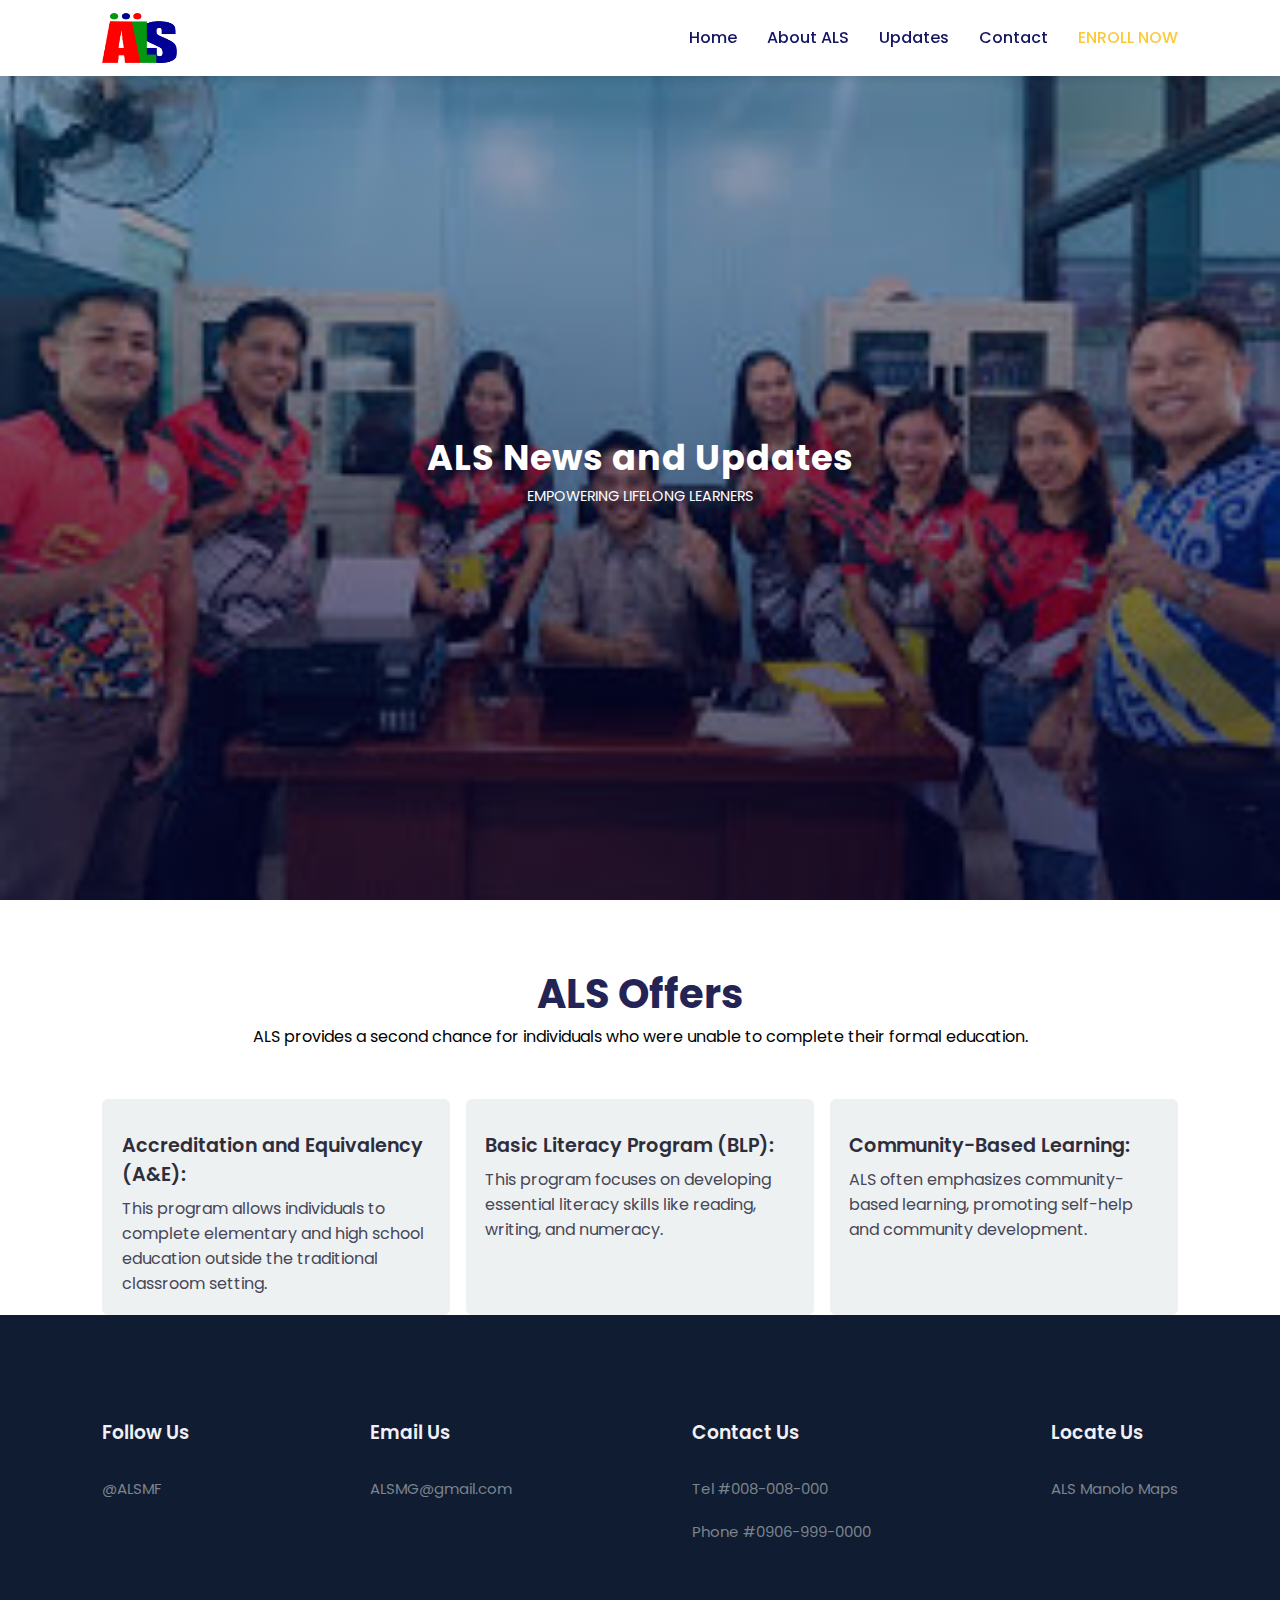
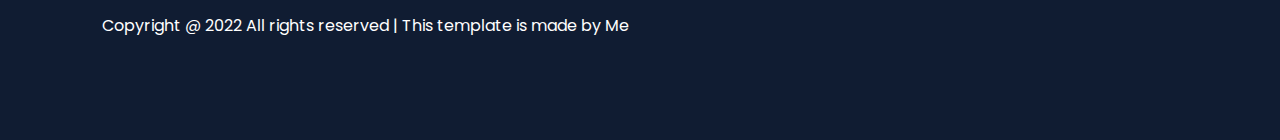
<file: update.html>
<!DOCTYPE html>
<html lang="en">
<head>
	<meta charset="UTF-8">
	<meta name="viewport" content="width=device-width, initial-scale=1.0">
	<title>Education Website Template</title>

	<!-- External CSS -->
	<link rel="stylesheet" href="style.css">

	<!-- JQuery CDN link -->
	<script src="https://code.jquery.com/jquery-3.6.0.min.js" integrity="sha256-/xUj+3OJU5yExlq6GSYGSHk7tPXikynS7ogEvDej/m4=" crossorigin="anonymous"></script>

</head>
<body>
	<!-- Navigation start -->
	<nav>
		<img src="img/ALS Logo.png" class="logo">

		<div class="navigation">
			<ul>
				<i id="menu-close" class="fas fa-times"></i>
				<li><a href="index.html">Home</a></li>
				<li><a href="aboutals.html">About ALS</a></li>
				<li><a href="update.html">Updates</a></li>
				<li><a href="contact.html">Contact</a></li>
				<li><a href="#" class="active">ENROLL NOW</a></li>
			</ul>

			<img src="img/menu.png" id="menu-btn">
		</div>
	</nav>
	<!-- Navigation ends -->


	<!-- Hero section starts from here -->
	<section id="home">
		<h2>
			ALS News and Updates
		</h2>
		<p>EMPOWERING LIFELONG LEARNERS</p>
	</section>
	<!-- Hero section ends from here -->


	<!-- Features section starts from here -->
	<section id="features">
		<h1>ALS Offers</h1>
		<p>ALS provides a second chance for individuals who were unable to complete their formal education.</p>

		<div class="fea-base">
			<div class="fea-box">
				<i class="fas fa-graduation-cap"></i>
				<h3>Accreditation and Equivalency (A&E):</h3>
				<p>This program allows individuals to complete elementary and high school education outside the traditional classroom setting. </p>
			</div>

			<div class="fea-box">
				<i class="fa-solid fa-book-bookmark"></i>
				<h3>Basic Literacy Program (BLP):</h3>
				<p>This program focuses on developing essential literacy skills like reading, writing, and numeracy.</p>
			</div>

			<div class="fea-box">
				<i class="fas fa-award"></i>
				<h3>Community-Based Learning:</h3>
				<p>ALS often emphasizes community-based learning, promoting self-help and community development. </p>
			</div>
		</div>
	</section>
	<!-- Features section ends from here -->

	<!-- Footer section starts from here -->
	<footer>
		<div class="footer-col">
			<h3>Follow Us</h3>
			<li>@ALSMF</li>
		</div>

		<div class="footer-col">
			<h3>Email Us</h3>
			<li>ALSMG@gmail.com</li>
		</div>

		<div class="footer-col">
			<h3>Contact Us</h3>
			<li>Tel #008-008-000</li>
			<li>Phone #0906-999-0000</li>
		</div>

		<div class="footer-col">
			<h3>Locate Us</h3>
			<li>ALS Manolo Maps</li>
		</div>

		<div class="copyright">
			<p>Copyright @ 2022 All rights reserved | This template is made by Me</p>
		</div>
	</footer>
	<!-- Footer section ends from here -->

	<script>
		// Show menu links on burger click
		$('#menu-btn').click(function(){
			$('nav .navigation ul').addClass('active')
		});

		// Hide navbar on click function
		$('#menu-close').click(function(){
			$('nav .navigation ul').removeClass('active')
		});
	</script>
</body>
</html>
</file>
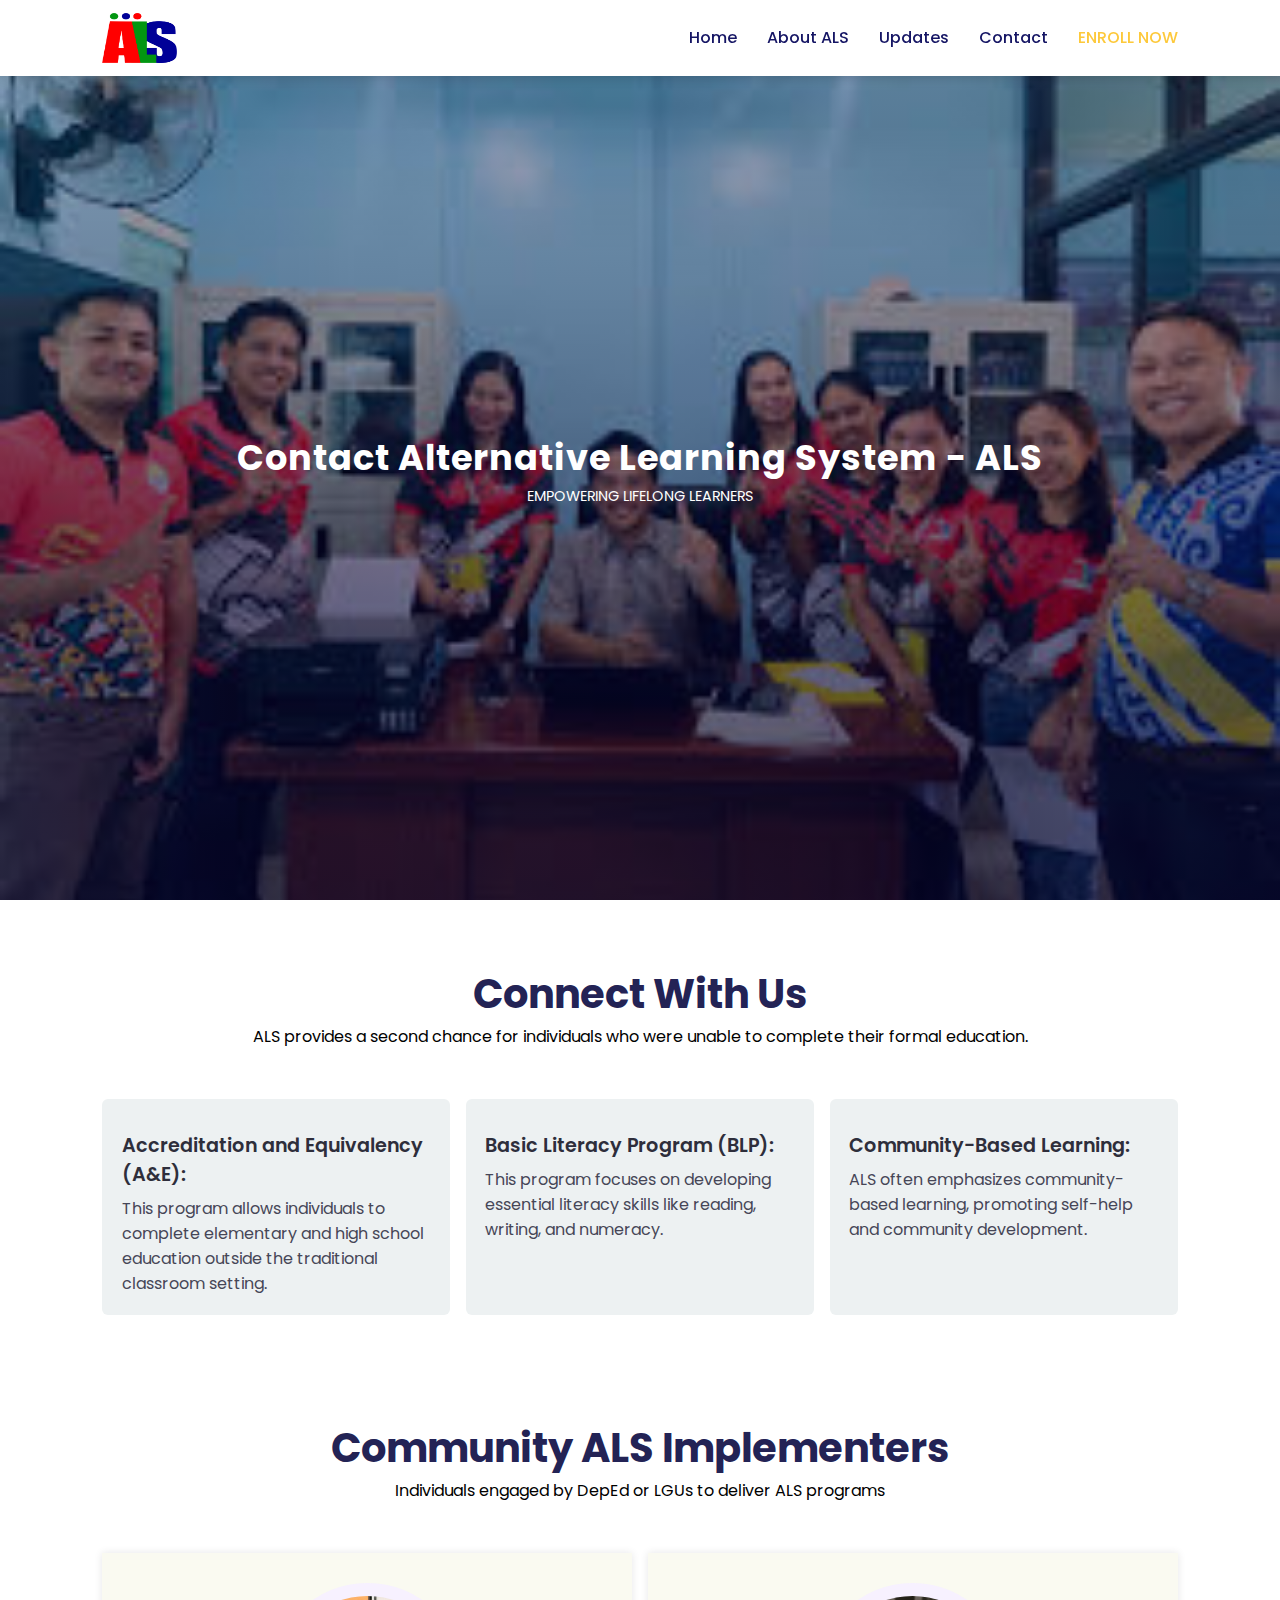
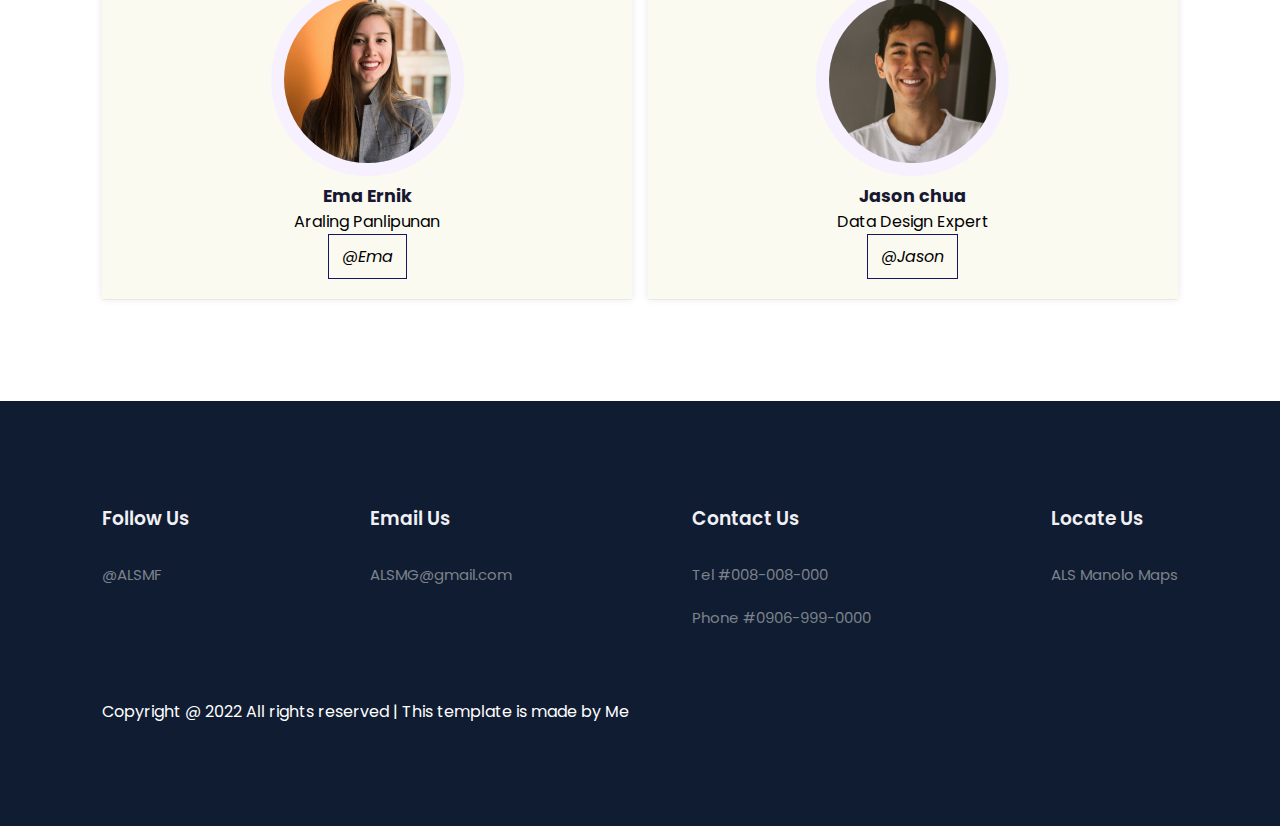
<file: ALS Website/contact.html>
<!DOCTYPE html>
<html lang="en">
<head>
	<meta charset="UTF-8">
	<meta name="viewport" content="width=device-width, initial-scale=1.0">
	<title>Education Website Template</title>

	<!-- External CSS -->
	<link rel="stylesheet" href="style.css">

	<!-- JQuery CDN link -->
	<script src="https://code.jquery.com/jquery-3.6.0.min.js" integrity="sha256-/xUj+3OJU5yExlq6GSYGSHk7tPXikynS7ogEvDej/m4=" crossorigin="anonymous"></script>

</head>
<body>
	<!-- Navigation start -->
	<nav>
		<img src="img/ALS Logo.png" class="logo">

		<div class="navigation">
			<ul>
				<i id="menu-close" class="fas fa-times"></i>
				<li><a href="index.html">Home</a></li>
				<li><a href="aboutals.html">About ALS</a></li>
				<li><a href="update.html">Updates</a></li>
				<li><a href="contact.html">Contact</a></li>
				<li><a href="#" class="active">ENROLL NOW</a></li>
			</ul>

			<img src="img/menu.png" id="menu-btn">
		</div>
	</nav>
	<!-- Navigation ends -->


	<!-- Hero section starts from here -->
	<section id="home">
		<h2>
			Contact Alternative Learning System - ALS
		</h2>
		<p>EMPOWERING LIFELONG LEARNERS</p>
	</section>
	<!-- Hero section ends from here -->


	<!-- Features section starts from here -->
	<section id="features">
		<h1>Connect With Us</h1>
		<p>ALS provides a second chance for individuals who were unable to complete their formal education.</p>

		<div class="fea-base">
			<div class="fea-box">
				<i class="fas fa-graduation-cap"></i>
				<h3>Accreditation and Equivalency (A&E):</h3>
				<p>This program allows individuals to complete elementary and high school education outside the traditional classroom setting. </p>
			</div>

			<div class="fea-box">
				<i class="fa-solid fa-book-bookmark"></i>
				<h3>Basic Literacy Program (BLP):</h3>
				<p>This program focuses on developing essential literacy skills like reading, writing, and numeracy.</p>
			</div>

			<div class="fea-box">
				<i class="fas fa-award"></i>
				<h3>Community-Based Learning:</h3>
				<p>ALS often emphasizes community-based learning, promoting self-help and community development. </p>
			</div>
		</div>
	</section>
	<!-- Features section ends from here -->

	<!-- Experts section starts from here -->
	<section id="experts">
		<h1>Community ALS Implementers</h1>
		<p>Individuals engaged by DepEd or LGUs to deliver ALS programs</p>
		
		<div class="expert-box">
			<div class="profile">
				<img src="img/pro1.webp" alt="Teacher Ema">
				<h6>Ema Ernik</h6>
				<p>Araling Panlipunan</p>
				<div class="pro-links">
					<i class="fab fa-facebook">@Ema</i>
				</div>
			</div>

			<div class="profile">
				<img src="img/pro2.webp" alt="Teacher Jason">
				<h6>Jason chua</h6>
				<p>Data Design Expert</p>
				<div class="pro-links">
					<i class="fab fa-facebook">@Jason</i>
				</div>
			</div>

		</div>
	</section>
	<!-- Experts section ends from here -->

	<!-- Footer section starts from here -->
	<footer>
		<div class="footer-col">
			<h3>Follow Us</h3>
			<li>@ALSMF</li>
		</div>

		<div class="footer-col">
			<h3>Email Us</h3>
			<li>ALSMG@gmail.com</li>
		</div>

		<div class="footer-col">
			<h3>Contact Us</h3>
			<li>Tel #008-008-000</li>
			<li>Phone #0906-999-0000</li>
		</div>

		<div class="footer-col">
			<h3>Locate Us</h3>
			<li>ALS Manolo Maps</li>
		</div>

		<div class="copyright">
			<p>Copyright @ 2022 All rights reserved | This template is made by Me</p>
		</div>
	</footer>
	<!-- Footer section ends from here -->

	<script>
		// Show menu links on burger click
		$('#menu-btn').click(function(){
			$('nav .navigation ul').addClass('active')
		});

		// Hide navbar on click function
		$('#menu-close').click(function(){
			$('nav .navigation ul').removeClass('active')
		});
	</script>
</body>
</html>
</file>
<file: style.css>
@import url('https://fonts.googleapis.com/css2?family=Inter:wght@100;200;300;400;500&family=Poppins:ital,wght@0,100;0,200;0,300;0,400;0,500;0,600;0,700;0,800;0,900;1,700;1,800;1,900&display=swap');

*
{
	margin: 0;
	padding: 0;
	box-sizing: border-box;
}

body
{
	font-family: 'Poppins', sans-serif;
}

h1
{
	font-size: 2.5rem;
	font-weight: 700;
	color: rgb(35, 35, 85);
}

span
{
	font-size: .9rem;
}

h6
{
	font-size: 1.1rem;
	color: rgb(24, 24, 49);
}


/*------------- Navigation style start ------------*/
nav
{
	position: fixed;
	width: 100%;
	background-color: #fff;
	display: flex;
	justify-content: space-between;
	align-items: center;
	padding: 1vw 8vw;
	box-shadow: 2px 2px 10px rgba(0, 0, 0, 0.15);
	z-index: 1;
}

nav .logo
{
	width: 75px;
	height: 50px;
	cursor: pointer;
}

nav .navigation
{
	display: flex;
}

#menu-btn
{
	width: 30px;
	height: 30px;
	display: none;
}

#menu-close
{
	display: none;
}

nav .navigation ul
{
	display: flex;
	justify-content: flex-end;
	align-items: center;
}

nav .navigation ul li
{
	list-style: none;
	margin-left: 30px;
}

nav .navigation ul li a
{
	text-decoration: none;
	color: rgb(21, 21, 100);
	font-size: 16px;
	font-weight: 500;
	transition: 0.3s ease;
}

nav .navigation ul li a.active,
nav .navigation ul li a:hover
{
	color: #FDC93B;

}
/*------------- Navigation style end ------------*/



/*------------- Hero section styling start --------------*/
#home
{
	background-image: linear-gradient(rgba(9, 5, 54, 0.3), rgba(5,4,46,0.7)), url("img/als\ malitbog.jpg");
	width: 100%;
	height: 100vh;
	background-size: cover;
	background-position: center center;
	display: flex;
	flex-direction: column;
	justify-content: center;
	align-items: center;
	text-align: center;
	padding-top: 40px;
}

#home h2
{
	color: #fff;
	font-size: 2.2rem;
	letter-spacing: 1px;
}

#home p
{
	width: 50%;
	color: #fff;
	font-size: 0.9rem;
	line-height: 25px;
}

#home .btn
{
	margin-top: 30px;
}

#home a
{
	text-decoration: none;
	font-size: 0.9rem;
	padding: 13px 35px;
	background-color: #fff;
	font-weight: 600;
	border-radius: 5px;
}

#home a.blue
{
	color: #fff;
	background: rgb(21, 21, 100);
	transition: 0.3s ease;
}

#home a.blue:hover
{
	color: rgb(21, 21, 100);
	background: #fff;
}

#home a.yellow
{
	color: #fff;
	background: #fdc938;
	transition: 0.3s ease;
}

#home a.yellow:hover
{
	color: rgb(21, 21, 100);
	background: #fff;
}
/*------------- Hero section styling end --------------*/


/*------------- Features section styling start -------------*/
#features
{
	padding: 5vw 8vw 0 8vw;
	text-align: center;
}

#features .fea-base
{
	display: grid;
	grid-template-columns: repeat(auto-fit, minmax(320px, 1fr));
	grid-gap: 1rem;
	margin-top: 50px;
}

#features .fea-box
{
	background: #edf1f2;
	text-align: start;
	padding: 1.2rem;
	border-radius: 6px;
}

#features .fea-box i
{
	font-size: 2.3rem;
	color: rgb(44, 44, 80);
}

#features .fea-box h3
{
	font-size: 1.2rem;
	font-weight: 600;
	color: rgb(46, 46, 59);
	padding: 13px 0 7px 0;
}

#features .fea-box p
{
	font-size: 1rem;
	font-weight: 400;
	color: rgb(70, 70, 87);
}
/*------------- Features section styling end -------------*/


/*------------- Courses section styling start ------------*/
#course
{
	padding: 8vw 8vw 8vw 8vw;
	text-align: center;
}

#course .course-box
{
	display: grid;
	grid-template-columns: repeat(auto-fit, minmax(320px, 1fr));
	grid-gap: 1rem;
	margin-top: 50px;
}

#course .courses
{
	text-align: start;
	background: #edf1f2;
	height: 100%;
	position: relative;
}

#course .courses img
{
	width: 100%;
	height: 60%;
	background-size: cover;
	background-position: center;
}

#course .courses .details
{
	padding: 15px 15px 0 15px;
}

#course .courses .details i
{
	color: #fdc93b;
	font-size: .9rem;
}

#course .courses .cost
{
	background-color: rgb(74, 74, 136);
	color: #fff;
	line-height: 70px;
	width: 70px;
	height: 70px;
	text-align: center;
	border-radius: 50%;
	position: absolute;
	right: 15px;
	bottom: 100px;
}
/*------------- Courses section styling end ------------*/


/*------------- Registration section styling start ----------*/
#registration
{
	padding: 6vw 8vw 6vw 8vw;
	background-image: linear-gradient(rgba(99,112,168,0.5), rgba(81,91,233,0.5)),url("img/signup.jpg");
	width: 100%;
	height: 100%;
	background-size: cover;
	background-position: center;
	display: flex;
	justify-content: space-between;
	align-items: center;
}

#registration .reminder, #registration .reminder h1
{
	color: #fff;
}

#registration .reminder .time
{
	display: flex;
	margin-top: 40px;
}

#registration .reminder .time .date
{
	text-align: center;
	padding: 13px 33px;
	background: rgba(255, 255, 255, 0.25);
	backdrop-filter: blur(4px);
	box-shadow: 0 8px 32px 0 rgba(31, 38, 135, 0.37);
	border-radius: 10px;
	margin: 0 5px 10px 5px;
	border: 1px solid rgba(255, 255, 255, 0.18);
	font-size: 1.1rem;
	font-weight: 600;
}

#registration .form
{
	background: #fff;
	border-radius: 8px;
	display: flex;
	flex-direction: column;
	padding: 40px;
	box-shadow: 0 8px 32px 0 rgba(31, 38, 135, 0.37);
}

#registration .form input
{
	margin: 15px 0;
	padding: 15px 10px;
	border: 1px solid rgb(84, 40, 241);
	outline: none;
}

#registration .form input::placeholder
{
	color: #413c3c;
	font-weight: 500;
	font-size: 0.9rem;
}

#registration .form .btn
{
	margin-top: 20px;
}

#registration .form a.yellow
{
	text-decoration: none;
	font-size: 0.9rem;
	padding: 13px 35px;
	background-color: #fff;
	font-weight: 600;
	border-radius: 5px;
	color: #fff;
	background: #fdc938;
	transition: 0.3s ease;
}

#registration .form a.yellow:hover
{
	color: rgb(21, 21, 100);
	background: #fff;
}
/*------------- Registration section styling end ----------*/



/*------------- Experts section styling starts ----------*/
#experts
{
	padding: 8vw 8vw 8vw 8vw;
	text-align: center;
}

#experts .expert-box
{
	display: grid;
	grid-template-columns: repeat(auto-fit, minmax(250px, 1fr));
	grid-gap: 1rem;
	margin-top: 50px;
}

#experts .expert-box .profile
{
	background: #fafaf1;
	padding: 30px 10px;
	box-shadow: rgba(17, 17, 26, 0.05) 0px 1px 0px, rgba(17, 17, 26, 0.1) 0px 0px 8px;
}

#experts .expert-box .profile:hover
{
	box-shadow: rgba(0, 0, 0, 0.1) 0px 10px 50px;
}

.pro-links
{
	margin-top: 10px;
}

.pro-links i
{
	padding: 10px 13px;
	border: 1px solid rgb(21, 21, 100);
	cursor: pointer;
	transition: 0.3s ease;
}

.pro-links i:hover
{
	background: rgb(21, 21, 100);
	color: #fff;
}
/*------------- Experts section styling ends ----------*/



/*------------- Footer section styling starts ------------*/
footer
{
	padding: 8vw;
	background-color: #101c32;
	display: flex;
	justify-content: space-between;
	align-items: flex-start;
	flex-wrap: wrap;
}

footer .footer-col
{
	padding-bottom: 40px;
}

footer h3
{
	color: rgb(241, 240, 245);
	font-weight: 600;
	padding-bottom: 20px;
}

footer li
{
	list-style: none;
	color: #7b838a;
	padding: 10px 0;
	font-size: 15px;
	cursor: pointer;
	transition: 0.3s ease;
}

footer li:hover
{
	color: rgb(241, 240, 245);
}

footer p
{
	color: #7b838a;
}

footer .subscribe
{
	margin-top: 20px;
}

footer input
{
	width: 220px;
	padding: 15px 12px;
	background: #334F6C;
	border: none;
	outline: none;
	color: #fff;
}

footer .subscribe a
{
	text-decoration: none;
	font-size: 0.9rem;
	padding: 12px 15px;
	background-color: #fff;
	font-weight: 600;
}

footer .subscribe a.yellow
{
	color: #fff;
	background: #fdc93b;
	transition: 0.3s ease;
}

footer .subscribe a.yellow:hover
{
	color: rgb(21, 21, 100);
	background: #fff;
}

footer .copyright
{
	margin-top: 20px;
	width: 100%;
	display: flex;
	justify-content: space-between;
	align-items: center;
	flex-wrap: wrap;
}

footer .copyright p, footer .copyright p > a
{
	color: #fff;
	text-decoration: none;
}

footer .copyright .pro-links
{
	margin-top: 0px;
}

footer .copyright .pro-links i
{
	background-color: #5f7185;
	color: #fff;
}

footer .copyright .pro-links i:hover
{
	background: #fdc93b;
	color: #2c2c2c;
}
/*------------- Footer section styling ends ------------*/



/*---------------------------------------------------------*/
/*-------------------- Ipad screen styling ----------------*/
/*---------------------------------------------------------*/
@media screen and (max-width: 789px)
{
	nav
	{
		padding: 15px 20px;
	}

	nav img
	{
		width: 130px;
	}

	#menu-btn
	{
		display: initial;
	}

	#menu-close
	{
		display: initial;
		font-size: 1.6rem;
		color: #fff;
		padding: 30px 0 20px 20px;
	}

	nav .navigation ul
	{
		position: absolute;
		top: 0;
		right: -220px;
		display: flex;
		flex-direction: column;
		justify-content: flex-start;
		align-items: flex-start;
		width: 220px;
		height: 100vh;
		background: rgba(17, 20, 104, 0.45);
		backdrop-filter: blur(4.5px);
		border: 1px solid rgba(255, 255, 255, 0.18);
		transition: 0.3s ease-in;
	}

	nav .navigation ul.active
	{
		right: 0;
	}

	nav .navigation ul li
	{
		padding: 20px 0 20px 40px;
		margin-left: 0;
	}

	nav .navigation ul li a
	{
		color: #fff;
	}

	#home
	{
		padding: 0px;
	}

	#home p
	{
		width: 90%;
	}

	#features
	{
		padding: 8vw 4vw 0 4vw;
	}

	#course
	{
		padding: 8vw 4vw 8vw 4vw;
	}

	#registration
	{
		padding: 6vw 4vw 6vw 4vw;
		gap: 2.2rem;
	}

	#registration .reminder .time
	{
		display: flex;
		justify-content: space-between;
		flex-wrap: wrap;
		margin-top: 40px;
	}

	#experts
	{
		padding: 8vw 4vw 6vw 4vw;
	}

	footer .copyright .pro-links
	{
		margin-top: 20px;
	}
}


@media screen and (max-width: 475px)
{
	#registration
	{
		flex-direction: column;
	}

	.reminder p, .reminder h1
	{
		text-align: center;
	}

	.reminder h1
	{
		font-size: 1.8rem;
	}

	#registration .reminder .time
	{
		justify-content: space-evenly;
		margin-top: 20px;
	}
}
</file>
<file: ALS Website/style.css>
@import url('https://fonts.googleapis.com/css2?family=Inter:wght@100;200;300;400;500&family=Poppins:ital,wght@0,100;0,200;0,300;0,400;0,500;0,600;0,700;0,800;0,900;1,700;1,800;1,900&display=swap');

*
{
	margin: 0;
	padding: 0;
	box-sizing: border-box;
}

body
{
	font-family: 'Poppins', sans-serif;
}

h1
{
	font-size: 2.5rem;
	font-weight: 700;
	color: rgb(35, 35, 85);
}

span
{
	font-size: .9rem;
}

h6
{
	font-size: 1.1rem;
	color: rgb(24, 24, 49);
}


/*------------- Navigation style start ------------*/
nav
{
	position: fixed;
	width: 100%;
	background-color: #fff;
	display: flex;
	justify-content: space-between;
	align-items: center;
	padding: 1vw 8vw;
	box-shadow: 2px 2px 10px rgba(0, 0, 0, 0.15);
	z-index: 1;
}

nav .logo
{
	width: 75px;
	height: 50px;
	cursor: pointer;
}

nav .navigation
{
	display: flex;
}

#menu-btn
{
	width: 30px;
	height: 30px;
	display: none;
}

#menu-close
{
	display: none;
}

nav .navigation ul
{
	display: flex;
	justify-content: flex-end;
	align-items: center;
}

nav .navigation ul li
{
	list-style: none;
	margin-left: 30px;
}

nav .navigation ul li a
{
	text-decoration: none;
	color: rgb(21, 21, 100);
	font-size: 16px;
	font-weight: 500;
	transition: 0.3s ease;
}

nav .navigation ul li a.active,
nav .navigation ul li a:hover
{
	color: #FDC93B;

}
/*------------- Navigation style end ------------*/



/*------------- Hero section styling start --------------*/
#home
{
	background-image: linear-gradient(rgba(9, 5, 54, 0.3), rgba(5,4,46,0.7)), url("img/als\ malitbog.jpg");
	width: 100%;
	height: 100vh;
	background-size: cover;
	background-position: center center;
	display: flex;
	flex-direction: column;
	justify-content: center;
	align-items: center;
	text-align: center;
	padding-top: 40px;
}

#home h2
{
	color: #fff;
	font-size: 2.2rem;
	letter-spacing: 1px;
}

#home p
{
	width: 50%;
	color: #fff;
	font-size: 0.9rem;
	line-height: 25px;
}

#home .btn
{
	margin-top: 30px;
}

#home a
{
	text-decoration: none;
	font-size: 0.9rem;
	padding: 13px 35px;
	background-color: #fff;
	font-weight: 600;
	border-radius: 5px;
}

#home a.blue
{
	color: #fff;
	background: rgb(21, 21, 100);
	transition: 0.3s ease;
}

#home a.blue:hover
{
	color: rgb(21, 21, 100);
	background: #fff;
}

#home a.yellow
{
	color: #fff;
	background: #fdc938;
	transition: 0.3s ease;
}

#home a.yellow:hover
{
	color: rgb(21, 21, 100);
	background: #fff;
}
/*------------- Hero section styling end --------------*/


/*------------- Features section styling start -------------*/
#features
{
	padding: 5vw 8vw 0 8vw;
	text-align: center;
}

#features .fea-base
{
	display: grid;
	grid-template-columns: repeat(auto-fit, minmax(320px, 1fr));
	grid-gap: 1rem;
	margin-top: 50px;
}

#features .fea-box
{
	background: #edf1f2;
	text-align: start;
	padding: 1.2rem;
	border-radius: 6px;
}

#features .fea-box i
{
	font-size: 2.3rem;
	color: rgb(44, 44, 80);
}

#features .fea-box h3
{
	font-size: 1.2rem;
	font-weight: 600;
	color: rgb(46, 46, 59);
	padding: 13px 0 7px 0;
}

#features .fea-box p
{
	font-size: 1rem;
	font-weight: 400;
	color: rgb(70, 70, 87);
}
/*------------- Features section styling end -------------*/


/*------------- Courses section styling start ------------*/
#course
{
	padding: 8vw 8vw 8vw 8vw;
	text-align: center;
}

#course .course-box
{
	display: grid;
	grid-template-columns: repeat(auto-fit, minmax(320px, 1fr));
	grid-gap: 1rem;
	margin-top: 50px;
}

#course .courses
{
	text-align: start;
	background: #edf1f2;
	height: 100%;
	position: relative;
}

#course .courses img
{
	width: 100%;
	height: 60%;
	background-size: cover;
	background-position: center;
}

#course .courses .details
{
	padding: 15px 15px 0 15px;
}

#course .courses .details i
{
	color: #fdc93b;
	font-size: .9rem;
}

#course .courses .cost
{
	background-color: rgb(74, 74, 136);
	color: #fff;
	line-height: 70px;
	width: 70px;
	height: 70px;
	text-align: center;
	border-radius: 50%;
	position: absolute;
	right: 15px;
	bottom: 100px;
}
/*------------- Courses section styling end ------------*/


/*------------- Registration section styling start ----------*/
#registration
{
	padding: 6vw 8vw 6vw 8vw;
	background-image: linear-gradient(rgba(99,112,168,0.5), rgba(81,91,233,0.5)),url("img/signup.jpg");
	width: 100%;
	height: 100%;
	background-size: cover;
	background-position: center;
	display: flex;
	justify-content: space-between;
	align-items: center;
}

#registration .reminder, #registration .reminder h1
{
	color: #fff;
}

#registration .reminder .time
{
	display: flex;
	margin-top: 40px;
}

#registration .reminder .time .date
{
	text-align: center;
	padding: 13px 33px;
	background: rgba(255, 255, 255, 0.25);
	backdrop-filter: blur(4px);
	box-shadow: 0 8px 32px 0 rgba(31, 38, 135, 0.37);
	border-radius: 10px;
	margin: 0 5px 10px 5px;
	border: 1px solid rgba(255, 255, 255, 0.18);
	font-size: 1.1rem;
	font-weight: 600;
}

#registration .form
{
	background: #fff;
	border-radius: 8px;
	display: flex;
	flex-direction: column;
	padding: 40px;
	box-shadow: 0 8px 32px 0 rgba(31, 38, 135, 0.37);
}

#registration .form input
{
	margin: 15px 0;
	padding: 15px 10px;
	border: 1px solid rgb(84, 40, 241);
	outline: none;
}

#registration .form input::placeholder
{
	color: #413c3c;
	font-weight: 500;
	font-size: 0.9rem;
}

#registration .form .btn
{
	margin-top: 20px;
}

#registration .form a.yellow
{
	text-decoration: none;
	font-size: 0.9rem;
	padding: 13px 35px;
	background-color: #fff;
	font-weight: 600;
	border-radius: 5px;
	color: #fff;
	background: #fdc938;
	transition: 0.3s ease;
}

#registration .form a.yellow:hover
{
	color: rgb(21, 21, 100);
	background: #fff;
}
/*------------- Registration section styling end ----------*/



/*------------- Experts section styling starts ----------*/
#experts
{
	padding: 8vw 8vw 8vw 8vw;
	text-align: center;
}

#experts .expert-box
{
	display: grid;
	grid-template-columns: repeat(auto-fit, minmax(250px, 1fr));
	grid-gap: 1rem;
	margin-top: 50px;
}

#experts .expert-box .profile
{
	background: #fafaf1;
	padding: 30px 10px;
	box-shadow: rgba(17, 17, 26, 0.05) 0px 1px 0px, rgba(17, 17, 26, 0.1) 0px 0px 8px;
}

#experts .expert-box .profile:hover
{
	box-shadow: rgba(0, 0, 0, 0.1) 0px 10px 50px;
}

.pro-links
{
	margin-top: 10px;
}

.pro-links i
{
	padding: 10px 13px;
	border: 1px solid rgb(21, 21, 100);
	cursor: pointer;
	transition: 0.3s ease;
}

.pro-links i:hover
{
	background: rgb(21, 21, 100);
	color: #fff;
}
/*------------- Experts section styling ends ----------*/



/*------------- Footer section styling starts ------------*/
footer
{
	padding: 8vw;
	background-color: #101c32;
	display: flex;
	justify-content: space-between;
	align-items: flex-start;
	flex-wrap: wrap;
}

footer .footer-col
{
	padding-bottom: 40px;
}

footer h3
{
	color: rgb(241, 240, 245);
	font-weight: 600;
	padding-bottom: 20px;
}

footer li
{
	list-style: none;
	color: #7b838a;
	padding: 10px 0;
	font-size: 15px;
	cursor: pointer;
	transition: 0.3s ease;
}

footer li:hover
{
	color: rgb(241, 240, 245);
}

footer p
{
	color: #7b838a;
}

footer .subscribe
{
	margin-top: 20px;
}

footer input
{
	width: 220px;
	padding: 15px 12px;
	background: #334F6C;
	border: none;
	outline: none;
	color: #fff;
}

footer .subscribe a
{
	text-decoration: none;
	font-size: 0.9rem;
	padding: 12px 15px;
	background-color: #fff;
	font-weight: 600;
}

footer .subscribe a.yellow
{
	color: #fff;
	background: #fdc93b;
	transition: 0.3s ease;
}

footer .subscribe a.yellow:hover
{
	color: rgb(21, 21, 100);
	background: #fff;
}

footer .copyright
{
	margin-top: 20px;
	width: 100%;
	display: flex;
	justify-content: space-between;
	align-items: center;
	flex-wrap: wrap;
}

footer .copyright p, footer .copyright p > a
{
	color: #fff;
	text-decoration: none;
}

footer .copyright .pro-links
{
	margin-top: 0px;
}

footer .copyright .pro-links i
{
	background-color: #5f7185;
	color: #fff;
}

footer .copyright .pro-links i:hover
{
	background: #fdc93b;
	color: #2c2c2c;
}
/*------------- Footer section styling ends ------------*/



/*---------------------------------------------------------*/
/*-------------------- Ipad screen styling ----------------*/
/*---------------------------------------------------------*/
@media screen and (max-width: 789px)
{
	nav
	{
		padding: 15px 20px;
	}

	nav img
	{
		width: 130px;
	}

	#menu-btn
	{
		display: initial;
	}

	#menu-close
	{
		display: initial;
		font-size: 1.6rem;
		color: #fff;
		padding: 30px 0 20px 20px;
	}

	nav .navigation ul
	{
		position: absolute;
		top: 0;
		right: -220px;
		display: flex;
		flex-direction: column;
		justify-content: flex-start;
		align-items: flex-start;
		width: 220px;
		height: 100vh;
		background: rgba(17, 20, 104, 0.45);
		backdrop-filter: blur(4.5px);
		border: 1px solid rgba(255, 255, 255, 0.18);
		transition: 0.3s ease-in;
	}

	nav .navigation ul.active
	{
		right: 0;
	}

	nav .navigation ul li
	{
		padding: 20px 0 20px 40px;
		margin-left: 0;
	}

	nav .navigation ul li a
	{
		color: #fff;
	}

	#home
	{
		padding: 0px;
	}

	#home p
	{
		width: 90%;
	}

	#features
	{
		padding: 8vw 4vw 0 4vw;
	}

	#course
	{
		padding: 8vw 4vw 8vw 4vw;
	}

	#registration
	{
		padding: 6vw 4vw 6vw 4vw;
		gap: 2.2rem;
	}

	#registration .reminder .time
	{
		display: flex;
		justify-content: space-between;
		flex-wrap: wrap;
		margin-top: 40px;
	}

	#experts
	{
		padding: 8vw 4vw 6vw 4vw;
	}

	footer .copyright .pro-links
	{
		margin-top: 20px;
	}
}


@media screen and (max-width: 475px)
{
	#registration
	{
		flex-direction: column;
	}

	.reminder p, .reminder h1
	{
		text-align: center;
	}

	.reminder h1
	{
		font-size: 1.8rem;
	}

	#registration .reminder .time
	{
		justify-content: space-evenly;
		margin-top: 20px;
	}
}
</file>
